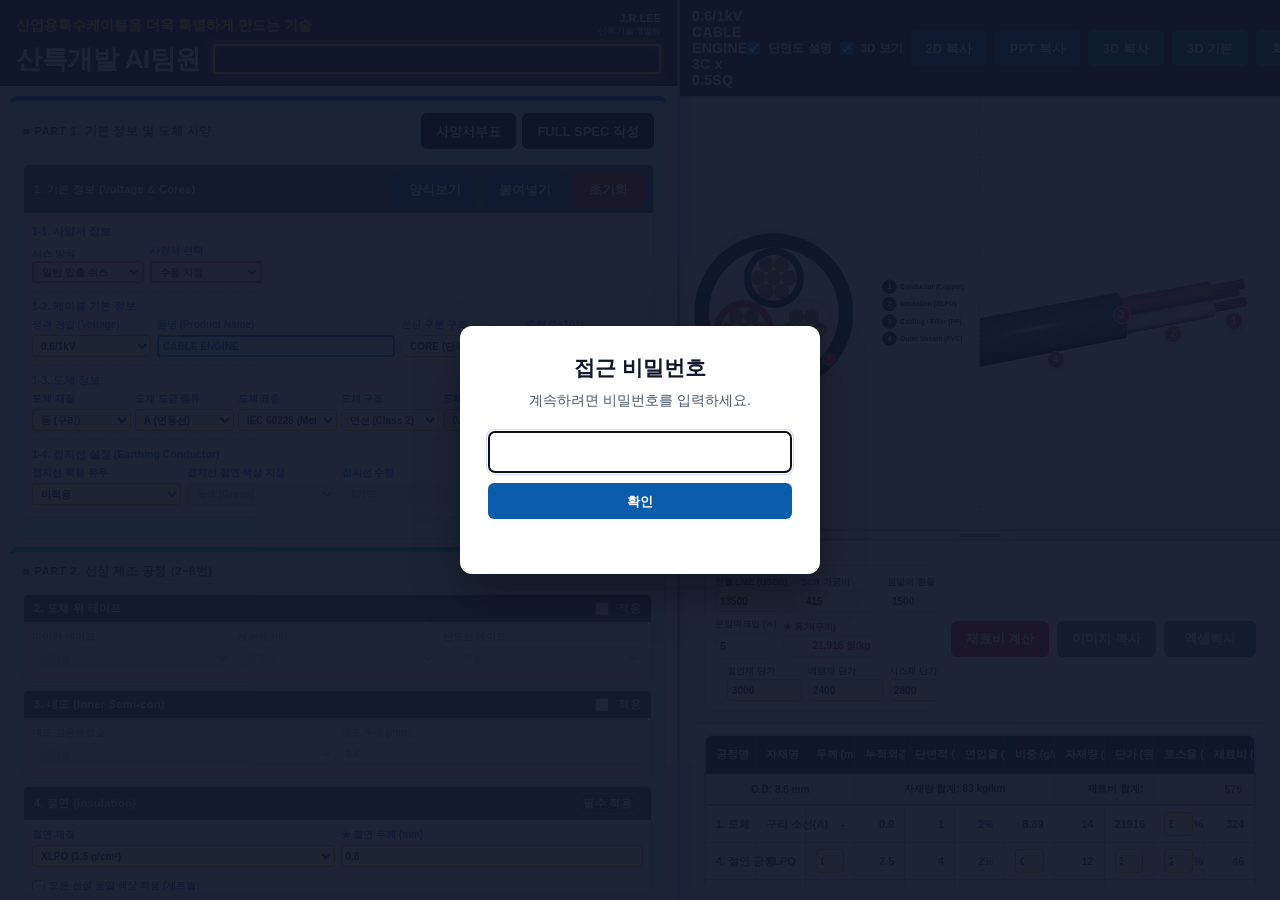
<file: index.html>
<!DOCTYPE html>
<html lang="ko">
<head>
    <meta charset="UTF-8">
    <meta name="viewport" content="width=device-width, initial-scale=1.0">
    <title>산특개발 AI팀원</title>
    <!-- 외부 스타일시트 불러오기 -->
    <link rel="stylesheet" href="style.css?v=20260724-ui-refinement">

    <!-- GitHub Pages 접속용 비밀번호 화면: 정적 페이지이므로 실제 서버 보안 기능은 아닙니다. -->
    <style>
        body.password-locked { overflow: hidden; }
        #passwordGate {
            position: fixed; inset: 0; z-index: 2147483647;
            display: flex; align-items: center; justify-content: center;
            padding: 20px; box-sizing: border-box;
            background: rgba(15, 23, 42, 0.94);
            font-family: Arial, "Noto Sans KR", sans-serif;
        }
        #passwordGate .password-card {
            width: min(360px, 100%); padding: 28px; box-sizing: border-box;
            background: #ffffff; border-radius: 12px;
            box-shadow: 0 18px 45px rgba(0, 0, 0, 0.35);
            text-align: center;
        }
        #passwordGate h2 { margin: 0 0 8px; color: #0f172a; font-size: 21px; }
        #passwordGate p { margin: 0 0 20px; color: #475569; font-size: 14px; line-height: 1.5; }
        #passwordGate input {
            width: 100%; height: 42px; padding: 0 12px; box-sizing: border-box;
            border: 1px solid #94a3b8; border-radius: 6px; font-size: 15px;
        }
        #passwordGate button {
            width: 100%; height: 42px; margin-top: 10px; border: 0; border-radius: 6px;
            background: #1d4ed8; color: #ffffff; cursor: pointer; font-size: 15px; font-weight: 700;
        }
        #passwordGate .password-error {
            min-height: 18px; margin: 9px 0 0; color: #dc2626; font-size: 13px;
        }
    </style>
</head>
<body class="password-locked">

<div id="passwordGate" role="dialog" aria-modal="true" aria-labelledby="passwordGateTitle">
    <div class="password-card">
        <h2 id="passwordGateTitle">접근 비밀번호</h2>
        <p>계속하려면 비밀번호를 입력하세요.</p>
        <form id="passwordGateForm" novalidate>
            <input id="passwordGateInput" type="password" inputmode="numeric" pattern="[0-9]{6}" maxlength="6" aria-label="비밀번호" autocomplete="current-password" autofocus>
            <button type="submit" id="passwordGateButton">확인</button>
        </form>
        <div id="passwordGateError" class="password-error" role="alert" aria-live="polite"></div>
    </div>
</div>
<script>
    /*
     * 접근 제어는 다른 계산 스크립트보다 먼저 초기화합니다.
     * 정적 HTML의 클라이언트 측 잠금이므로 실제 보안 기능은 아닙니다.
     */
    (function () {
        const requiredPassword = '202607';
        // 비밀번호 변경 시 이전 로그인 상태가 남지 않도록 새 인증 키를 사용합니다.
        const authKey = 'ls_cable_password_verified_v8';
        const form = document.getElementById('passwordGateForm');
        const gate = document.getElementById('passwordGate');
        const input = document.getElementById('passwordGateInput');
        const button = document.getElementById('passwordGateButton');
        const error = document.getElementById('passwordGateError');
        if (!gate || !form || !input || !button || !error) return;

        function isVerified() {
            try {
                return localStorage.getItem(authKey) === '1' ||
                    sessionStorage.getItem(authKey) === '1';
            } catch (e) {
                try { return sessionStorage.getItem(authKey) === '1'; } catch (ignore) { return false; }
            }
        }
        function closeGate() {
            document.body.classList.remove('password-locked');
            gate.remove();
        }
        function getEnteredPassword() {
            let value = String(input.value || '');
            // 일부 브라우저에서 String.prototype.normalize 미지원으로 인증이 중단되지 않도록 처리합니다.
            if (typeof value.normalize === 'function') value = value.normalize('NFKC');
            return value.replace(/[^0-9]/g, '').slice(0, 6);
        }
        function unlock() {
            const entered = getEnteredPassword();
            if (entered === requiredPassword) {
                // 입력값을 정리한 뒤 인증 상태를 저장합니다.
                input.value = entered;
                try {
                    localStorage.setItem(authKey, '1');
                } catch (e) {}
                try { sessionStorage.setItem(authKey, '1'); } catch (e) {}
                closeGate();
                return true;
            }
            error.textContent = '비밀번호가 일치하지 않습니다. 초기 비밀번호는 202607입니다.';
            input.value = '';
            input.focus();
            return false;
        }
        if (isVerified()) closeGate();
        else {
            // form submit을 사용하여 PC Enter 키와 모바일 키보드 완료 동작을 모두 처리합니다.
            form.addEventListener('submit', function (event) {
                event.preventDefault();
                unlock();
            });
            // 버튼은 submit 타입이므로 form submit 한 곳에서만 처리합니다.
            // 이중 실행을 막아 초기 비밀번호 입력 후에도 안정적으로 잠금이 해제됩니다.
            input.addEventListener('input', function () {
                error.textContent = '';
                let value = String(input.value || '');
                if (typeof value.normalize === 'function') value = value.normalize('NFKC');
                input.value = value.replace(/[^0-9]/g, '').slice(0, 6);
            });
            input.focus();
        }
    }());
</script>

<div class="app-container">
    <div class="sidebar">
        <div class="sidebar-header">
            <div class="top-row">
                <div class="sub-desc">산업용특수케이블을 더욱 특별하게 만드는 기술</div>
                <div class="copyright-box">
                    <div class="author">J.R.LEE</div>
                    <div class="team">산특기술개발팀</div>
                </div>
            </div>
            <h1>
                <span class="app-title-text">산특개발 AI팀원</span>
                <span class="ai-warning-board" aria-label="도면AI 책임 고지">
                    <span class="ai-warning-text">도면AI는 실수할 수 있으며 모든 책임은 사용자에게 있습니다.</span>
                </span>
            </h1>
        </div>
        <div class="form-container">

            <!-- ==================== PART 1. 기본 정보 및 도체 사양 ==================== -->
            <div class="menu-group-wrapper part-1">
                <div class="menu-group-header part-1-header">
                    <span>■ PART 1. 기본 정보 및 도체 사양</span>
                    <div class="part-1-action-buttons">
                        <button class="btn-part1-action btn-part1-spec" type="button" onclick="openSpecTablePage()">사양서부표</button>
                        <button class="btn-part1-action btn-part1-spec" type="button" onclick="return openFullSpecIfAvailable(event)">FULL SPEC 작성</button>
                    </div>
                </div>

                <!-- 1. 기본 정보 -->
                <div class="section-box">
                    <div class="section-title" style="display: flex; justify-content: space-between; align-items: center;">
                        <span>1. 기본 정보 (Voltage & Cores)</span>
                        <div style="display: flex; align-items: center; gap: 8px;">
                            <input type="checkbox" id="all_na_checkbox" onchange="toggleAllNotApplicable(this.checked)" style="display: none;">
                            <button type="button" id="reset_btn" onclick="resetAllFields()" style="background-color: #ef4444; color: #ffffff; border: none; padding: 2px 8px; font-size: 11px; font-weight: 800; border-radius: 4px; cursor: pointer; transition: background 0.2s;">초기화</button>
                        </div>
                    </div>
                    <div class="section-body">

                        <!-- 1-1. 사양서 정보 -->
                        <div id="standard_section" style="margin-top: 2px; padding-top: 2px;">
                            <p style="font-size: 10.5px; font-weight: 800; color: var(--text-blue); margin-bottom: 4px;">1-1. 사양서 정보</p>
                            <div class="standard-inline-row">
                                
                                <div class="field-group standard-cabling-sheath-select">
                                    <label>시스 방식</label>
                                    <select id="cabling_sheath_method" onchange="handleCablingSheathMethodChange()">
                                        <option value="GENERAL_EXTRUDED" selected>일반 압출 쉬스</option>
                                        <option value="CCV_SHEATH">CCV 쉬스</option>
                                    </select>
                                </div>

                                <div class="field-group standard-main-select">
                                    <label>사양서 선택</label>
                                    <select id="thickness_rule_mode" onchange="handleThicknessRuleChange()">
                                        <option value="MANUAL" selected>수동 지정</option>
                                        <option value="IEC_60092">IEC 60092</option>
                                        <option value="IEC_60502">IEC 60502</option>
                                        <option value="IEEE_1580">IEEE 1580</option>
                                        <option value="AEIC">AEIC 규격</option>
                                        <option value="ICEA_S95_NEMA_WC70">ICEA S-95-658 / NEMA WC 70</option>
                                        <option value="ICEA_S96_NEMA_WC71">ICEA S-96-659 / NEMA WC 71</option>
                                        <option value="ICEA_S93_NEMA_WC74">ICEA S-93-639 / NEMA WC 74</option>
                                        <option value="ICEA_S73_NEMA_WC57">ICEA S-73-532 / NEMA WC 57</option>
                                        <option value="EN_50264_3_1">EN 50264-3-1</option>
                                    </select>
                                </div>
                                <div class="field-group standard-material-select">
                                    <label>절연 재질</label>
                                    <select id="standard_insu_material" onchange="handleStandardMaterialChange()"></select>
                                </div>
<div id="standard_extra_conditions" class="standard-extra-inline">
                                <div class="field-group standard-cond standard-cond-level">
                                    <label>절연레벨</label>
                                    <select id="nema_level_main" onchange="handleThicknessRuleChange()">
                                        <option value="100%" selected>100%</option>
                                        <option value="133%">133%</option>
                                    </select>
                                </div>
                                <div class="field-group standard-cond standard-cond-60092 standard-cond-60092-unified">
                                    <label>IEC 60092 베딩/이너 구분</label>
                                    <select id="standard_iec60092_bedding_inner_mode" onchange="handleStandardConditionChange()">
                                        <option value="미적용">미적용</option>
                                        <option value="LAPPED_INNER_COVERING">LAPPED 이너커버링</option>
                                        <option value="EXTRUDED_INNER_COVERING" selected>압출형 이너커버링</option>
                                        <option value="EXTRUDED_INNER_SHEATH">압출형 이너시스</option>
                                    </select>
                                </div>
                                <div class="field-group standard-cond standard-cond-60092 standard-cond-60092-legacy">
                                    <label>이너커버링 / 이너시스</label>
                                    <select id="standard_inner_division" onchange="handleStandardConditionChange()">
                                        <option value="Inner Covering" selected>이너커버링</option>
                                        <option value="Inner Sheath">이너시스</option>
                                    </select>
                                </div>
                                <div class="field-group standard-cond standard-cond-60092 standard-cond-60092-legacy">
                                    <label>베딩 방식</label>
                                    <select id="standard_bedding_form" onchange="handleStandardConditionChange()">
                                        <option value="압출형" selected>압출형</option>
                                        <option value="테이프식">LAPPED / 테이프식</option>
                                    </select>
                                </div>
                                <div class="field-group standard-cond standard-cond-60092">
                                    <label>외장 종류</label>
                                    <select id="standard_armour_type" onchange="handleStandardConditionChange()">
                                        <option value="미적용" selected>비외장</option>
                                        <option value="SWA/AWA (횡권)">SWA/AWA</option>
                                        <option value="STA (테이프)">STA</option>
                                        <option value="편조 (Braid)">편조</option>
                                    </select>
                                </div>
                                <div class="field-group standard-cond standard-cond-en">
                                    <label>시스 유무</label>
                                    <select id="standard_en_sheath" onchange="handleStandardConditionChange()">
                                        <option value="미적용" selected>시스 미적용</option>
                                        <option value="적용">시스 있음</option>
                                    </select>
                                </div>
                                </div>
                            </div>
                        </div>

                        <!-- 1-2. 케이블 기본 정보 -->
                        <div id="cable_basic_section" style="margin-top: 8px; padding-top: 8px; border-top: 1px dashed var(--border-color);">
                            <p style="font-size: 10.5px; font-weight: 800; color: var(--text-blue); margin-bottom: 4px;">1-2. 케이블 기본 정보</p>
                            <div class="grid-5" style="display:grid; grid-template-columns: 1fr 2fr 1fr 1fr; gap: 6px;">
                                <div class="field-group">
                                    <label>정격 전압 (Voltage)</label>
                                    <select id="v_rating" onchange="handleVoltageAndDraw()">
                                        <option value="250V">250V</option>
                                        <option value="300V">300V</option>
                                        <option value="600V">600V</option>
                                        <option value="1000V">1000V</option>
                                        <option value="1500V">1500V</option>
                                        <option value="2000V">2000V (2kV)</option>
                                        <option value="450/750V">450/750V</option>
                                        <option value="0.6/1kV" selected>0.6/1kV</option>
                                        <option value="1.8/3kV">1.8/3kV</option>
                                        <option value="3.6/6kV">3.6/6kV</option>
                                        <option value="5KV">5KV</option>
                                        <option value="6/10KV">6/10KV</option>
                                        <option value="8.0KV">8.0KV (8kV)</option>
                                        <option value="8.7/15KV">8.7/15KV</option>
                                        <option value="15KV">15KV</option>
                                        <option value="12/20KV">12/20KV</option>
                                        <option value="18/30KV">18/30KV</option>
                                        <option value="25KV">25KV (25kV)</option>
                                        <option value="28KV">28KV</option>
                                        <option value="35KV">35KV</option>
                                        <option value="46KV">46KV</option>
                                        <option value="66KV">66KV</option>
                                    </select>
                                </div>
                                <div class="field-group">
                                    <label>품명 (Product Name)</label>
                                    <input type="text" id="cable_name" value="CABLE ENGINE" maxlength="25" oninput="handleCableNameChange()" placeholder="최대 25자">
                                </div>
                                <div class="field-group">
                                    <label>선심 구분 구조</label>
                                    <select id="core_type" onchange="handleCoreTypeChange()">
                                        <option value="CORE" selected>CORE (단독)</option>
                                        <option value="PAIR">PAIR (2가닥 SET)</option>
                                        <option value="TRIAD">TRIAD (3가닥 SET)</option>
                                        <option value="QUAD">QUAD (4가닥 SET)</option>
                                    </select>
                                </div>
                                <div class="field-group">
                                    <label>수량 (1~101)</label>
                                    <input type="number" id="core_num" value="3" min="1" max="101" onchange="handleCoreNumChange()">
                                </div>
                            </div>
                        </div>

                        <!-- 1-3. 도체 정보 -->
                        <div id="conductor_section" style="margin-top: 8px; padding-top: 8px; border-top: 1px dashed var(--border-color);">
                            <p style="font-size: 10.5px; font-weight: 800; color: var(--text-blue); margin-bottom: 4px;">1-3. 도체 정보</p>
                            <div class="grid-6" style="grid-template-columns: repeat(6, 1fr) !important;">
                                <div class="field-group">
                                    <label>도체 재질</label>
                                    <select id="cond_material" onchange="updateConductorSizes(); handleCondSizeChange();">
                                        <option value="copper" selected>동 (구리)</option>
                                        <option value="aluminum">알루미늄</option>
                                    </select>
                                </div>
                                <div class="field-group">
                                    <label>도체 도금 종류</label>
                                    <select id="cond_coating" onchange="handleConductorCoatingChange()">
                                        <option value="A" selected>A (연동선)</option>
                                        <option value="TA">TA (주석도금선)</option>
                                    </select>
                                </div>
                                <div class="field-group">
                                    <label>도체 표준</label>
                                    <select id="conductorStandard" onchange="handleConductorStandardChange()">
                                        <option value="IEC" selected>IEC 60228 (Metric)</option>
                                        <option value="ASTM">ASTM (AWG / kcmil)</option>
                                        <option value="IEEE_1580">IEEE 1580 Type P</option>
                                    </select>
                                </div>
                                <div class="field-group">
                                    <label>도체 구조</label>
                                    <select id="cond_class" onchange="handleConductorStructureChange()">
                                        <option value="연선" selected>연선</option>
                                        <option value="solid">SOLID</option>
                                        <option value="집/복합">집/복합</option>
                                        <option value="압축">압축</option>
                                    </select>
                                </div>

                                <div class="field-group">
                                    <label>도체 크기</label>
                                    <select id="cond_size" onchange="updateConductorConstructionOptions(); handleCondSizeChange()"></select>
                                </div>
                                <div class="field-group">
                                    <label>소선구성</label>
                                    <select id="cond_strand_config" onchange="handleConductorConstructionChange()"></select>
                                </div>
                            </div>
                        </div>

                        <!-- 1-4. 접지선 설정 -->
                        <div id="ground_section" style="margin-top: 8px; padding-top: 8px; border-top: 1px dashed var(--border-color);">
                            <p style="font-size: 10.5px; font-weight: 800; color: var(--text-blue); margin-bottom: 4px;">1-4. 접지선 설정 (Earthing Conductor)</p>
                            <div class="grid-4">
                                <div class="field-group">
                                    <label>접지선 적용 유무</label>
                                    <select id="has_ground" onchange="handleGroundChange()">
                                        <option value="미적용" selected>미적용</option>
                                        <option value="적용">적용</option>
                                    </select>
                                </div>
                                <div class="field-group" style="display: none;">
                                    <label>접지선 삽입 형태 (자동 제어)</label>
                                    <input type="text" id="ground_insert_type_display" value="자동 최적화 계산 적용" disabled>
                                </div>
                                <div class="field-group">
                                    <label>접지선 절연 색상 지정</label>
                                    <select id="ground_insu_color" onchange="calculateAndDraw()">
                                        <option value="GN" selected>녹색 (Green)</option>
                                        <option value="BK">흑색 (Black)</option>
                                        <option value="none">미적용</option>
                                    </select>
                                </div>
                                <div class="field-group">
                                    <label>접지선 수량</label>
                                    <select id="num_ground" onchange="handleGroundChange()">
                                        <option value="1">1가닥</option>
                                        <option value="2">2가닥</option>
                                        <option value="3">3가닥</option>
                                    </select>
                                </div>
                                <div class="field-group">
                                    <label>접지선 절연 두께 (mm)</label>
                                    <input type="number" id="thick_ground_insu" value="0.8" step="0.1" min="0.1" max="10.0" onchange="calculateAndDraw()">
                                </div>
                            </div>

                            <!-- 사용자 임의 외경 지정 UI 패널 영역 -->
                            <div class="grid-2" id="ground_manual_od_row" style="margin-top: 10px; display: none; padding: 10px; background-color: #f8fafc; border-radius: 4px; border: 1px solid var(--border-color);">
                                <div class="field-group">
                                    <label style="color: #b91c1c;">연합외경 결정 방식</label>
                                    <select id="cabling_od_mode" onchange="handleCablingODModeChange()" style="background-color: #fff5f5 !important; border-color: #f87171 !important;">
                                        <option value="AUTO" selected>자동 계산 (설계표준 기하엔진)</option>
                                        <option value="MANUAL">사용자 임의 지정 (User-Defined OD)</option>
                                    </select>
                                </div>
                                <div class="field-group" id="manual_od_group" style="display: none;">
                                    <label style="color: #b91c1c;">임의 지정 연합외경 (mm)</label>
                                    <input type="number" id="manual_cabling_od" value="" step="0.1" min="1.0" max="150.0" placeholder="외경 수동 기입" onchange="calculateAndDraw()" style="background-color: #fff5f5 !important; border-color: #f87171 !important;">
                                </div>
                            </div>
                        </div>
                    </div>
                </div>
            </div>

            <div class="part-scroll-wrapper">
            <!-- ==================== PART 2. 선심 제조 공정 (2~8번) ==================== -->
            <div class="menu-group-wrapper part-2">
                <div class="menu-group-header">■ PART 2. 선심 제조 공정 (2~8번)</div>

                <!-- 2. 도체 위 테이프 -->
                <div class="section-box">
                    <div class="section-title">2. 도체 위 테이프</div>
                    <div class="section-body">
                        <div class="grid-3">
                            <div class="field-group">
                                <label>마이카 테이프</label>
                                <select id="tape_mica" onchange="calculateAndDraw()">
                                    <option value="미적용" selected>미적용</option>
                                    <option value="적용">적용 (MICA 녹회색)</option>
                                </select>
                            </div>
                            <div class="field-group">
                                <label>세퍼레이터</label>
                                <select id="tape_sep" onchange="calculateAndDraw()">
                                    <option value="미적용" selected>미적용</option>
                                    <option value="PET">PET</option>
                                    <option value="부직포">부직포</option>
                                    <option value="우레탄글라스">우레탄글라스</option>
                                    <option value="고무입면">고무입면</option>
                                    <option value="마이카">마이카</option>
                                    <option value="폴리이미드">폴리이미드</option>
                                    <option value="나일론">나일론</option>
                                    <option value="NDPA">NDPA</option>
                                    <option value="반도전">반도전</option>
                                </select>
                            </div>
                            <div class="field-group">
                                <label>반도전 테이프</label>
                                <select id="tape_semi" onchange="calculateAndDraw()">
                                    <option value="미적용" selected>미적용</option>
                                    <option value="TETRON">TETRON</option>
                                    <option value="부직포">부직포</option>
                                </select>
                            </div>
                        </div>
                    </div>
                </div>

                <!-- 3. 내도 -->
                <div class="section-box">
                    <div class="section-title">3. 내도 (Inner Semi-con)</div>
                    <div class="section-body">
                        <div class="grid-2">
                            <div class="field-group">
                                <label>내도 검은색압출</label>
                                <select id="inner_semi" onchange="syncDisabledInputs(); calculateAndDraw();">
                                    <option value="미적용" selected>미적용</option>
                                    <option value="적용">적용</option>
                                </select>
                            </div>
                            <div class="field-group">
                                <label>내도 두께 (mm)</label>
                                <input type="number" id="thick_inner_semi" value="0.4" step="0.1" min="0.1" max="5.0" onchange="calculateAndDraw()">
                            </div>
                        </div>
                    </div>
                </div>

                <!-- 4. 절연 -->
                <div class="section-box">
                    <div class="section-title">4. 절연 (Insulation)</div>
                    <div class="section-body">
                        <div class="grid-2">
                            <div class="field-group">
                                <label>절연 재질</label>
                                <select id="insu_material" onchange="calculateAndDraw()"></select>
                            </div>
                            <div class="field-group">
                                <label>★ 절연 두께 (mm)</label>
                                <input type="number" id="thick_insu" value="0.8" step="0.1" min="0.2" max="10.0" onchange="calculateAndDraw()">
                            </div>
                        </div>
                        <div class="field-group" style="padding-top: 8px; margin-bottom: 8px;">
                            <label><input type="checkbox" id="sync_all_colors" onchange="handleSyncAllColorsCheckbox()">모든 선심 동일 색상 적용 (세트별)</label>
                        </div>
                        <div class="field-group">
                            <label id="matrix_title">선심별 커스텀 절연 색상 지정</label>
                            <div class="insu-color-matrix" id="dynamicInsuContainer"></div>
                        </div>
                    </div>
                </div>

                <!-- 5. 외도 -->
                <div class="section-box">
                    <div class="section-title">5. 외도 (Outer Semi-con)</div>
                    <div class="section-body">
                        <div class="grid-2">
                            <div class="field-group">
                                <label>외도 검은색압출</label>
                                <select id="outer_semi" onchange="syncDisabledInputs(); calculateAndDraw();">
                                    <option value="미적용" selected>미적용</option>
                                    <option value="적용">적용</option>
                                </select>
                            </div>
                            <div class="field-group">
                                <label>외도 두께 (mm)</label>
                                <input type="number" id="thick_outer_semi" value="0.6" step="0.1" min="0.1" max="5.0" onchange="calculateAndDraw()">
                            </div>
                        </div>
                    </div>
                </div>

                <!-- 6. 절연위 테이프 -->
                <div class="section-box">
                    <div class="section-title">6. 절연위 테이프</div>
                    <div class="section-body">
                        <div class="field-group">
                            <label>절연위 테이프 선택</label>
                            <select id="tape_insu_above" onchange="calculateAndDraw()">
                                <option value="미적용" selected>미적용</option>
                                <option value="PET">PET</option>
                                <option value="부직포">부직포</option>
                                <option value="우레탄글라스">우레탄글라스</option>
                                <option value="고무입면">고무입면</option>
                                <option value="마이카">마이카</option>
                                <option value="폴리이미드">폴리이미드</option>
                                <option value="나일론">나일론</option>
                                <option value="반도전">반도전</option>
                            </select>
                        </div>
                    </div>
                </div>

                <!-- 7. 각심/각대차폐 -->
                <div class="section-box">
                    <div class="section-title">7. 각심/각대차폐</div>
                    <div class="section-body">
                        <div class="grid-3" id="ind_shield_grid" style="grid-template-columns: repeat(3, 1fr) !important;">
                            <div class="field-group">
                                <label>세퍼레이터 (Separator)</label>
                                <select id="ind_separator" onchange="calculateAndDraw()">
                                    <option value="미적용" selected>미적용</option>
                                    <option value="PET">PET</option>
                                    <option value="부직포">부직포</option>
                                    <option value="우레탄글라스">우레탄글라스</option>
                                    <option value="고무입면">고무입면</option>
                                    <option value="마이카">마이카</option>
                                    <option value="폴리이미드">폴리이미드</option>
                                    <option value="나일론">나일론</option>
                                    <option value="반도전">반도전</option>
                                </select>
                            </div>
                            <div class="field-group">
                                <label>차폐 재질 (Material)</label>
                                <select id="ind_shield_material" onchange="handleIndShieldMaterialChange()">
                                    <option value="AL/Mylar" selected>AL/Mylar</option>
                                    <option value="CU/Mylar">CU/Mylar</option>
                                    <option value="구리 (동)">구리 (동)</option>
                                    <option value="면사">면사</option>
                                    <option value="납">납 (Lead)</option>
                                </select>
                            </div>
                            <div class="field-group">
                                <label>차폐 형태 (Type)</label>
                                <select id="ind_shield_type" onchange="handleIndShieldTypeChange()">
                                    <option value="미적용" selected>미적용</option>
                                    <option value="Tape (테이프)">Tape (테이프)</option>
                                    <option value="Tape + D/W (드레인와이어 포함)">Tape + D/W</option>
                                    <option value="Braid (편조)">Braid (편조)</option>
                                    <option value="Serve (횡권)">Serve (횡권)</option>
                                </select>
                            </div>
                            <div class="field-group" id="lead_thick_group" style="display: none;">
                                <label>★ 납 두께 (mm)</label>
                                <input type="number" id="thick_lead_shield" value="1.0" step="0.1" min="0.1" max="5.0" onchange="calculateAndDraw()">
                            </div>
                            <div class="field-group" id="ind_dw_ref_group" style="display: none;">
                                <label>★ D/W 참조 규격</label>
                                <select id="ind_dw_size_ref" onchange="calculateAndDraw()"></select>
                            </div>
                        </div>
                    </div>
                </div>

                <!-- 8. 각심/각대차폐위 테이프 -->
                <div class="section-box">
                    <div class="section-title">8. 각심/각대차폐위 테이프</div>
                    <div class="section-body">
                        <div class="field-group">
                            <label>개별차폐위 테이프 선택</label>
                            <select id="ind_screen_tape" onchange="calculateAndDraw()">
                                <option value="미적용" selected>미적용</option>
                                <option value="PET">PET</option>
                                <option value="부직포">부직포</option>
                                <option value="우레탄글라스">우레탄글라스</option>
                                <option value="고무입면">고무입면</option>
                                <option value="마이카">마이카</option>
                                <option value="폴리이미드">폴리이미드</option>
                                <option value="나일론">나일론</option>
                                <option value="반도전">반도전</option>
                            </select>
                        </div>
                    </div>
                </div>
            </div>

            <!-- ==================== PART 3. 케이블 성형 및 외장 후공정 ==================== -->
            <div class="menu-group-wrapper part-3">
                <div class="menu-group-header">■ PART 3. 케이블 성형 및 외장 후공정 (9~13번)</div>

                <!-- 9. 연합 -->
                <div class="section-box">
                    <div class="section-title">9. 연합</div>
                    <div class="section-body">
                        <div class="grid-3" style="margin-bottom: 10px;">
                            <div class="field-group">
                                <label>배열 제어 모드</label>
                                <select id="array_mode" onchange="toggleArrayMode()">
                                    <option value="AUTO" selected>표준 배열표 자동 매핑</option>
                                    <option value="MANUAL">사용자 정의 수동 입력</option>
                                </select>
                            </div>
                            <div class="field-group">
                                <label>현재 적용 외경 계수 (K)</label>
                                <input type="number" id="calc_k_factor" value="3.45" step="0.01" onchange="calculateAndDraw()">
                            </div>
                            <div class="field-group">
                                <label>개재 재질</label>
                                <select id="filler_material" onchange="calculateAndDraw()">
                                    <option value="PP" selected>PP</option>
                                    <option value="EPDM">EPDM스티링</option>
                                    <option value="PVC">PVC 개재</option>
                                    <option value="실리콘">실리콘</option>
                                    <option value="나일론">나일론</option>
                                </select>
                            </div>
                        </div>
                        <p style="font-size: 11px; font-weight: bold; margin-bottom: 6px; color: #475569;">각 레이어별 세트 배치 수</p>
                        <div class="grid-6">
                            <div class="field-group sub">
                                <label>중심층</label>
                                <input type="text" id="layer_center" value="1" disabled onchange="handleManualArrayChange()">
                            </div>
                            <div class="field-group sub">
                                <label>1층(1st)</label>
                                <input type="number" id="layer_1st" value="0" min="0" disabled onchange="handleManualArrayChange()">
                            </div>
                            <div class="field-group sub">
                                <label>2층(2nd)</label>
                                <input type="number" id="layer_2nd" value="0" min="0" disabled onchange="handleManualArrayChange()">
                            </div>
                            <div class="field-group sub">
                                <label>3층(3rd)</label>
                                <input type="number" id="layer_3rd" value="0" min="0" disabled onchange="handleManualArrayChange()">
                            </div>
                            <div class="field-group sub">
                                <label>4층(4th)</label>
                                <input type="number" id="layer_4th" value="0" min="0" disabled onchange="handleManualArrayChange()">
                            </div>
                            <div class="field-group sub">
                                <label>5층(5th)</label>
                                <input type="number" id="layer_5th" value="0" min="0" disabled onchange="handleManualArrayChange()">
                            </div>
                        </div>
                        <div class="grid-2" style="margin-top: 10px;">
                            <div class="field-group">
                                <label>바인더 테이프</label>
                                <select id="binder_tape" onchange="calculateAndDraw()">
                                    <option value="미적용" selected>미적용</option>
                                    <option value="PET">PET</option>
                                    <option value="부직포">부직포</option>
                                    <option value="부직포 0.13">부직포 0.13</option>
                                    <option value="우레탄글라스">우레탄글라스</option>
                                    <option value="고무입면">고무입면</option>
                                    <option value="마이카">마이카</option>
                                    <option value="폴리이미드">폴리이미드</option>
                                    <option value="나일론">나일론</option>
                                    <option value="반도전">반도전</option>
                                </select>
                            </div>
                        </div>
                    </div>
                </div>

                <!-- 10. 공동 차폐 -->
                <div class="section-box">
                    <div class="section-title">10. 공동 차폐</div>
                    <div class="section-body">
                        <div class="grid-3" id="ov_shield_grid" style="grid-template-columns: repeat(3, 1fr) !important;">
                            <div class="field-group">
                                <label>공통차폐 재질</label>
                                <select id="ov_shield_material" onchange="handleOvShieldMaterialChange()">
                                    <option value="AL/Mylar" selected>AL/Mylar</option>
                                    <option value="CU/Mylar">CU/Mylar</option>
                                    <option value="구리 (동)">구리 (동)</option>
                                    <option value="면사">면사</option>
                                    <option value="납">납 (Lead)</option>
                                </select>
                            </div>
                            <div class="field-group" id="ov_lead_thick_group" style="display: none;">
                                <label>★ 공동 납 두께 (mm)</label>
                                <input type="number" id="thick_ov_lead_shield" value="1.0" step="0.1" min="0.1" max="5.0" onchange="calculateAndDraw()">
                            </div>
                            <div class="field-group">
                                <label>공통차폐 형태</label>
                                <select id="ov_shield_type" onchange="handleOvShieldTypeChange()">
                                    <option value="미적용" selected>미적용</option>
                                    <option value="Tape (테이프)">Tape (테이프)</option>
                                    <option value="Tape + D/W (드레인와이어 포함)">Tape + D/W</option>
                                    <option value="Braid (편조)">Braid (편조)</option>
                                    <option value="Serve (횡권)">Serve (횡권)</option>
                                </select>
                            </div>
                            <div class="field-group" id="ov_dw_ref_group" style="display: none;">
                                <label>★ D/W 참조 규격</label>
                                <select id="ov_dw_size_ref" onchange="calculateAndDraw()"></select>
                            </div>
                        </div>
                    </div>
                </div>

                <!-- 11. 베딩 -->
                <div class="section-box">
                    <div class="section-title">11. 베딩</div>
                    <div class="section-body">
                        <div class="grid-3" style="grid-template-columns: repeat(4, 1fr) !important;">
                            <div class="field-group">
                                <label>배딩 적용 형태</label>
                                <select id="bedding_type" onchange="syncDisabledInputs(); calculateAndDraw();">
                                    <option value="미적용" selected>미적용</option>
                                    <option value="압출형">압출형</option>
                                    <option value="LAPPED">LAPPED</option>
                                </select>
                            </div>
                            <div class="field-group">
                                <label>베딩 구분</label>
                                <select id="bedding_division" onchange="calculateAndDraw()">
                                    <option value="Inner Covering" selected>이너커버링 (Inner Covering)</option>
                                    <option value="Inner Sheath">이너시스 (Inner Sheath)</option>
                                </select>
                            </div>
                            <div class="field-group">
                                <label>베딩 재질 선택</label>
                                <select id="bedding_material" onchange="calculateAndDraw()"></select>
                            </div>
                            <div class="field-group">
                                <label>★ 베딩 두께 (mm)</label>
                                <input type="number" id="thick_bedding" value="1.2" step="0.1" min="0.2" max="10.0" onchange="calculateAndDraw()">
                            </div>
                        </div>
                        <div class="field-group" style="margin-top:8px;" id="bedding_color_group">
                            <label>베딩 색상 선택</label>
                            <div class="color-chips-container" id="beddingColorContainer"></div>
                        </div>
                    </div>
                </div>

                <!-- 12. 외장 -->
                <div class="section-box">
                    <div class="section-title">12. 외장</div>
                    <div class="section-body">
                        <div class="grid-3">
                            <div class="field-group">
                                <label>외장 재질</label>
                                <select id="armour_material_new" onchange="calculateAndDraw()">
                                    <option value="아연도철선" selected>아연도철선 (GI)</option>
                                    <option value="알루미늄">알루미늄</option>
                                    <option value="구리">구리</option>
                                    <option value="철 (STA)">철 (STA)</option>
                                    <option value="아라미드 얀">아라미드 얀</option>
                                    <option value="폴리에스터 얀">폴리에스터 얀</option>
                                </select>
                            </div>
                            <div class="field-group">
                                <label>외장 형태</label>
                                <select id="armour_type_new" onchange="syncDisabledInputs(); calculateAndDraw();">
                                    <option value="미적용" selected>미적용</option>
                                    <option value="SWA/AWA (횡권)">SWA/AWA (횡권)</option>
                                    <option value="STA (테이프)">STA (테이프)</option>
                                    <option value="편조 (Braid)">편조 (Braid)</option>
                                </select>
                            </div>
                            <div class="field-group">
                                <label id="armour_thick_label">★ 아머 두께 (mm)</label>
                                <input type="number" id="thick_armour" value="1.0" step="0.1" min="0.1" max="10.0" onchange="calculateAndDraw()">
                            </div>
                        </div>
                    </div>
                </div>

                <!-- 13. 시스 -->
                <div class="section-box">
                    <div class="section-title">13. 시스</div>
                    <div class="section-body">
                        <div class="grid-3">
                            <div class="field-group">
                                <label>시스 재질</label>
                                <select id="sheath_material" onchange="calculateAndDraw()"></select>
                            </div>
                            <div class="field-group">
                                <label>★ 시스 두께 (mm)</label>
                                <input type="number" id="thick_sheath" value="1.6" step="0.1" min="0" max="15.0" onchange="calculateAndDraw()">
                            </div>
                            <div class="field-group" style="grid-column: span 3; margin-top:8px;" id="sheath_color_group">
                                <label>시스 색상 선택</label>
                                <div class="color-chips-container" id="sheathColorContainer"></div>
                            </div>
                        </div>
                    </div>
                </div>
            </div>

            </div>
        </div>
    </div>

    <!-- 우측 메인 뷰어 영역 -->
    <div class="main-viewer">
        <div class="viewer-container">
            <div class="viewer-header">
                <!-- [3-1단계 수정] 불필요한 제품명 입력을 없애고 "단면도" 타이틀로 고정, 기존 지시선 엔진 호환용 히든 태그 장착 -->
                <div style="display: flex; align-items: center; gap: 8px;">
                    <span id="sectionDrawingTitle" style="font-size: 14px; font-weight: 800; color: #ffffff; letter-spacing: 0.3px;">0.6/1kV CABLE ENGINE 3C x 2.5SQ</span>
                    <input type="hidden" id="cableTagDisplay" value="0.6/1kV CABLE ENGINE 3C x 2.5SQ">
                </div>
                <div style="display: flex; align-items: center; gap: 8px; margin-left: auto;">
                    <label style="font-size: 11.5px; font-weight: 800; color: #ffffff; cursor: pointer; display: flex; align-items: center; gap: 4px; margin-bottom: 0; white-space: nowrap;">
                        <input type="checkbox" id="show_labels" onchange="calculateAndDraw()" style="cursor:pointer;" checked>단면도 설명
                    </label>
                    <label style="font-size: 11.5px; font-weight: 800; color: #ffffff; cursor: pointer; display: flex; align-items: center; gap: 4px; margin-bottom: 0; white-space: nowrap;">
                        <input type="checkbox" id="show_3d_view" style="cursor:pointer;" checked>3D 보기
                    </label>
                    <button class="btn-copy btn-gray-main" onclick="copySvgToClipboard()">2D 복사</button>
                    <!-- 3D 단면도 제어 버튼: PPT 복사 → 3D 복사 → 3D 기본 → 회전모드 순서 -->
                    <button class="btn-copy btn-gray-main" onclick="copySvgAsVectorToClipboard()">PPT 복사</button>
                    <button class="btn-copy btn-viewer-teal btn-3d-control" id="btn_copy_3d_view" type="button" style="display:none;">3D 복사</button>
                    <button class="btn-copy btn-viewer-teal btn-3d-control" id="btn_3d_default_view" type="button" style="display:none;">3D 기본</button>
                    <!-- 회전 중에는 설명 번호를 숨기고, 3D 기본에서 설명 시점으로 복귀합니다. -->
                    <button class="btn-copy btn-viewer-teal btn-3d-control" id="btn_3d_review_mode" type="button" style="display:none;">회전모드</button>
                </div>
            </div>
            <div class="canvas-area canvas-area-3d-enabled">
                <div class="canvas-wrapper-layout">
                    <div id="canvas-2d-area" class="panel-area active">
                        <svg id="cableSvg" xmlns="http://www.w3.org/2000/svg" viewBox="0 0 750 750" width="650" height="650" style="background-color: transparent;"><g id="mainGroup"></g></svg>
                    </div>
                    <div id="canvas-3d-area" class="panel-area hidden">
                        <div id="cable3DContainer">
                            <div id="labels3DOverlay"></div>
                            <div id="threeMissingMessage" class="three-missing-message" style="display:none;">
                                Three.js 파일이 없거나 아직 로드되지 않았습니다.<br>
                                <b>lib/three.min.js</b>에 공식 r128 파일을 저장해 주세요.
                            </div>
                        </div>
                    </div>
                </div>
            </div>

            <div id="viewerVerticalResizer" class="viewer-vertical-resizer" role="separator" aria-label="단면도와 자재량계산 영역 높이 조절" aria-orientation="horizontal" tabindex="0">
                <span></span>
            </div>

            <div class="table-area" id="tableArea">
                <div id="calcPlaceholder" style="text-align: center; color: #64748b; padding: 35px 20px; font-weight: bold; font-size: 13px; line-height: 1.6;">
                    왼쪽 하단의 <span style="color: #1e40af;">[재료비계산]</span> 버튼을 누르면<br>
                    초정밀 기하 구조에 기반한 실시간 공정별 누적외경, 단면적, 소요자재량 및 재료비 연산서가 여기에 출력됩니다.
                </div>

                <!-- [3-2단계 수정] 동가 계산 및 고분자(절연,베딩,시스) 수동 자재단가 입력창 신설 -->
                <div id="copper_price_calc_container" style="background-color: #f0f7ff; border: 1.5px solid #c0d6f2; padding: 10px; margin-bottom: 12px; border-radius: 8px; display: flex; flex-direction: column; gap: 8px; box-sizing: border-box; width: 100%;">
                    <div style="font-weight: 800; color: #1e3a8a; font-size: 11px; width: 100%;">
                        자재 단위 중량당 실시간 단가 연동 및 수동 조정 콘솔 (₩/kg)
                    </div>
                    
                    <div style="display: flex; flex-wrap: wrap; gap: 8px; align-items: flex-end; width: 100%;">
                        <!-- Left: LME Input Fields -->
                        <div style="display: flex; flex-wrap: wrap; gap: 6px; align-items: center; flex: 1;">
                            <div style="display: flex; flex-direction: column; gap: 1px;">
                                <label style="font-size: 9px; font-weight: 700; color: #475569;">전월 LME (USD/t)</label>
                                <input type="number" id="lme_usd_t" value="13500" style="width: 80px; height: 22px !important; font-size: 10px !important; padding: 2px 4px !important; background-color: #fef9c3 !important; border: 1.5px solid #cbd5e1 !important; border-radius: 4px;">
                            </div>
                            <div style="display: flex; flex-direction: column; gap: 1px;">
                                <label style="font-size: 9px; font-weight: 700; color: #475569;">SCR 가공비</label>
                                <input type="number" id="scr_usd_t" value="415" style="width: 80px; height: 22px !important; font-size: 10px !important; padding: 2px 4px !important; background-color: #fef9c3 !important; border: 1.5px solid #cbd5e1 !important; border-radius: 4px;">
                            </div>
                            <div style="display: flex; flex-direction: column; gap: 1px;">
                                <label style="font-size: 9px; font-weight: 700; color: #475569;">원달러 환율</label>
                                <input type="number" id="exchange_rate" value="1500" style="width: 80px; height: 22px !important; font-size: 10px !important; padding: 2px 4px !important; background-color: #fef9c3 !important; border: 1.5px solid #cbd5e1 !important; border-radius: 4px;">
                            </div>
                            <div style="display: flex; flex-direction: column; gap: 2px;">
                                <label style="font-size: 9px; font-weight: 700; color: #475569;">운임마크업 (%)</label>
                                <input type="number" id="markup_rate" value="5" step="0.1" style="width: 60px; height: 26px !important; font-size: 11px !important; padding: 2px 4px !important; background-color: #fef9c3 !important; border: 1.5px solid #cbd5e1 !important; border-radius: 4px;">
                            </div>
                            <div style="display: flex; flex-direction: column; gap: 1px;">
                                <label style="font-size: 9px; font-weight: 800; color: #be123c;">★ 동가(구리)</label>
                                <input type="text" id="calculated_copper_price" readonly style="width: 95px; height: 22px !important; background-color: #fff1f2 !important; border: 1.5px solid #fecdd3 !important; border-radius: 4px !important; padding: 2px 6px !important; font-size: 10px !important; text-align: right; font-weight: 800; color: #be123c !important;">
                            </div>
                            <!-- [3-2단계 추가] 고분자 재질 실시간 단가 수정 에디터 주입 완료 -->
                            <div style="display: flex; gap: 6px; align-items: center; border-left: 2px dashed #cbd5e1; padding-left: 10px;">
                                <div style="display: flex; flex-direction: column; gap: 1px;">
                                    <label style="font-size: 9px; font-weight: 800; color: #166534;">절연재 단가</label>
                                    <input type="number" id="insu_base_price" value="3400" style="width: 75px; height: 22px !important; font-size: 10px !important; background-color: #fef9c3 !important; border: 1.5px solid #eab308 !important;">
                                </div>
                                <div style="display: flex; flex-direction: column; gap: 1px;">
                                    <label style="font-size: 9px; font-weight: 800; color: #166534;">베딩재 단가</label>
                                    <input type="number" id="bedding_base_price" value="2400" style="width: 75px; height: 22px !important; font-size: 10px !important; background-color: #fef9c3 !important; border: 1.5px solid #eab308 !important;">
                                </div>
                                <div style="display: flex; flex-direction: column; gap: 1px;">
                                    <label style="font-size: 9px; font-weight: 800; color: #166534;">시스재 단가</label>
                                    <input type="number" id="sheath_base_price" value="2800" style="width: 75px; height: 22px !important; font-size: 10px !important; background-color: #fef9c3 !important; border: 1.5px solid #eab308 !important;">
                                </div>
                            </div>
                        </div>
                    </div>
                    <!-- Right: Buttons -->
                    <div style="display: flex; gap: 6px; align-items: flex-end; margin-bottom: 2px;">
                        <button class="btn-copy btn-ppt" style="background-color: #dc2626; padding: 6px 12px; font-size: 11px; font-weight: 800; border-radius: 4px; height: 28px; cursor: pointer; border: none; color: white;" onclick="runCableDesignCalculation()">단가변경계산</button>
                        <button class="btn-copy" style="background-color: #64748b; padding: 6px 12px; font-size: 11px; font-weight: 800; border-radius: 4px; height: 28px; cursor: pointer; border: none; color: white;" onclick="copyTableToClipboard()">복사하기</button>
                    </div>
                </div>

                <div id="calcTableContainer" style="display: none;">
                    
                    
                    <!-- [3-2단계 수정] 3중 고정 Sticky 홀더 프레임 적용 완료 -->
                    <div class="table-scroll-wrapper" style="max-height: 380px; overflow-y: auto; border: 1.5px solid var(--border-color); border-radius: 6px;">
                        <table class="design-table" id="cableCalcTable" style="margin-top: 0; width: 100%;">
                            <thead>
                                <!-- 첫째 줄: Header 고정 -->
                                <tr style="position: sticky; top: 0; z-index: 15;">
                                    <th>공정명</th>
                                    <th>자재명</th>
                                    <th>두께 (mm)</th>
                                    <th>누적외경 (mm)</th>
                                    <th>단면적 (mm²)</th>
                                    <th>연입율 (%)</th>
                                    <th>비중 (g/cm³)</th>
                                    <th>자재량 (kg/km)</th>
                                    <th>단가 (원/kg)</th>
                                    <th>로스율 (%)</th>
                                    <th>재료비 (원/m)</th>
                                </tr>
                                <!-- [3-2단계 수정] 테이블의 둘째 줄에 합계 행을 강제 승격 배치하여 헤더와 동시에 고정 완료 -->
                                <tr id="tableHeaderTotalRow" style="position: sticky; top: 22px; z-index: 15; background-color: #1e293b !important; color: #ffffff !important; font-weight: 800; height: 32px !important;">
                                    <td colspan="3" style="background-color: #1e293b !important; color: #60a5fa !important; font-size: 10.5px; text-align: center; border-bottom: 1.5px solid #475569;" id="table_final_od">최종 완성 외경: - mm</td>
                                    <td colspan="4" style="background-color: #1e293b !important; color: #ffffff !important; font-size: 10.5px; text-align: center; border-bottom: 1.5px solid #475569;">총 제조원가 합계:</td>
                                    <td colspan="4" style="background-color: #1e293b !important; color: #f87171 !important; font-size: 11px !important; text-align: right; font-weight: 900; padding-right: 12px !important; border-bottom: 1.5px solid #475569;" id="table_final_cost">0</td>
                                </tr>
                            </thead>
                            <tbody id="resultTableBody"></tbody>
                        </table>
                    </div>
                </div>
            </div>
        </div>
    </div>
</div>

<!-- 외부 데이터 및 자바스크립트 스크립트 결합 -->
<script src="full-spec-storage.js?v=20260723-2"></script>
<script src="conductor-standard-ui.js?v=20260723-astm-solid-a"></script>
<script src="main-full-spec.js?v=20260916-performance-overview-1"></script>
<script src="conductor-db.js?v=20260723-astm-source-db"></script>
<script src="db.js?v=20260723-astm-solid-a"></script>
<script src="cable-state.js"></script>
<script src="conductor-utils.js?v=20260723-main-tech-sync"></script>
    <script src="shared-material-engine.js?v=20260911-stability-1"></script>
    <script src="cable-calc.js?v=20260911-stability-1"></script>
<script src="cable-draw.js?v=20260915-white-insulation-outline-1"></script>
<script src="lib/three.min.js"></script>
<script src="cable-3d-renderer.js?v=20260724-3d-review-ui"></script>
<script src="cable-ui.js?v=20260723-main-tech-sync"></script>
<script src="excel-paste-addon.js?v=20260723-2"></script>
<script src="viewer-resizer.js?v=20260723-1"></script>


</body>
</html>
</file>
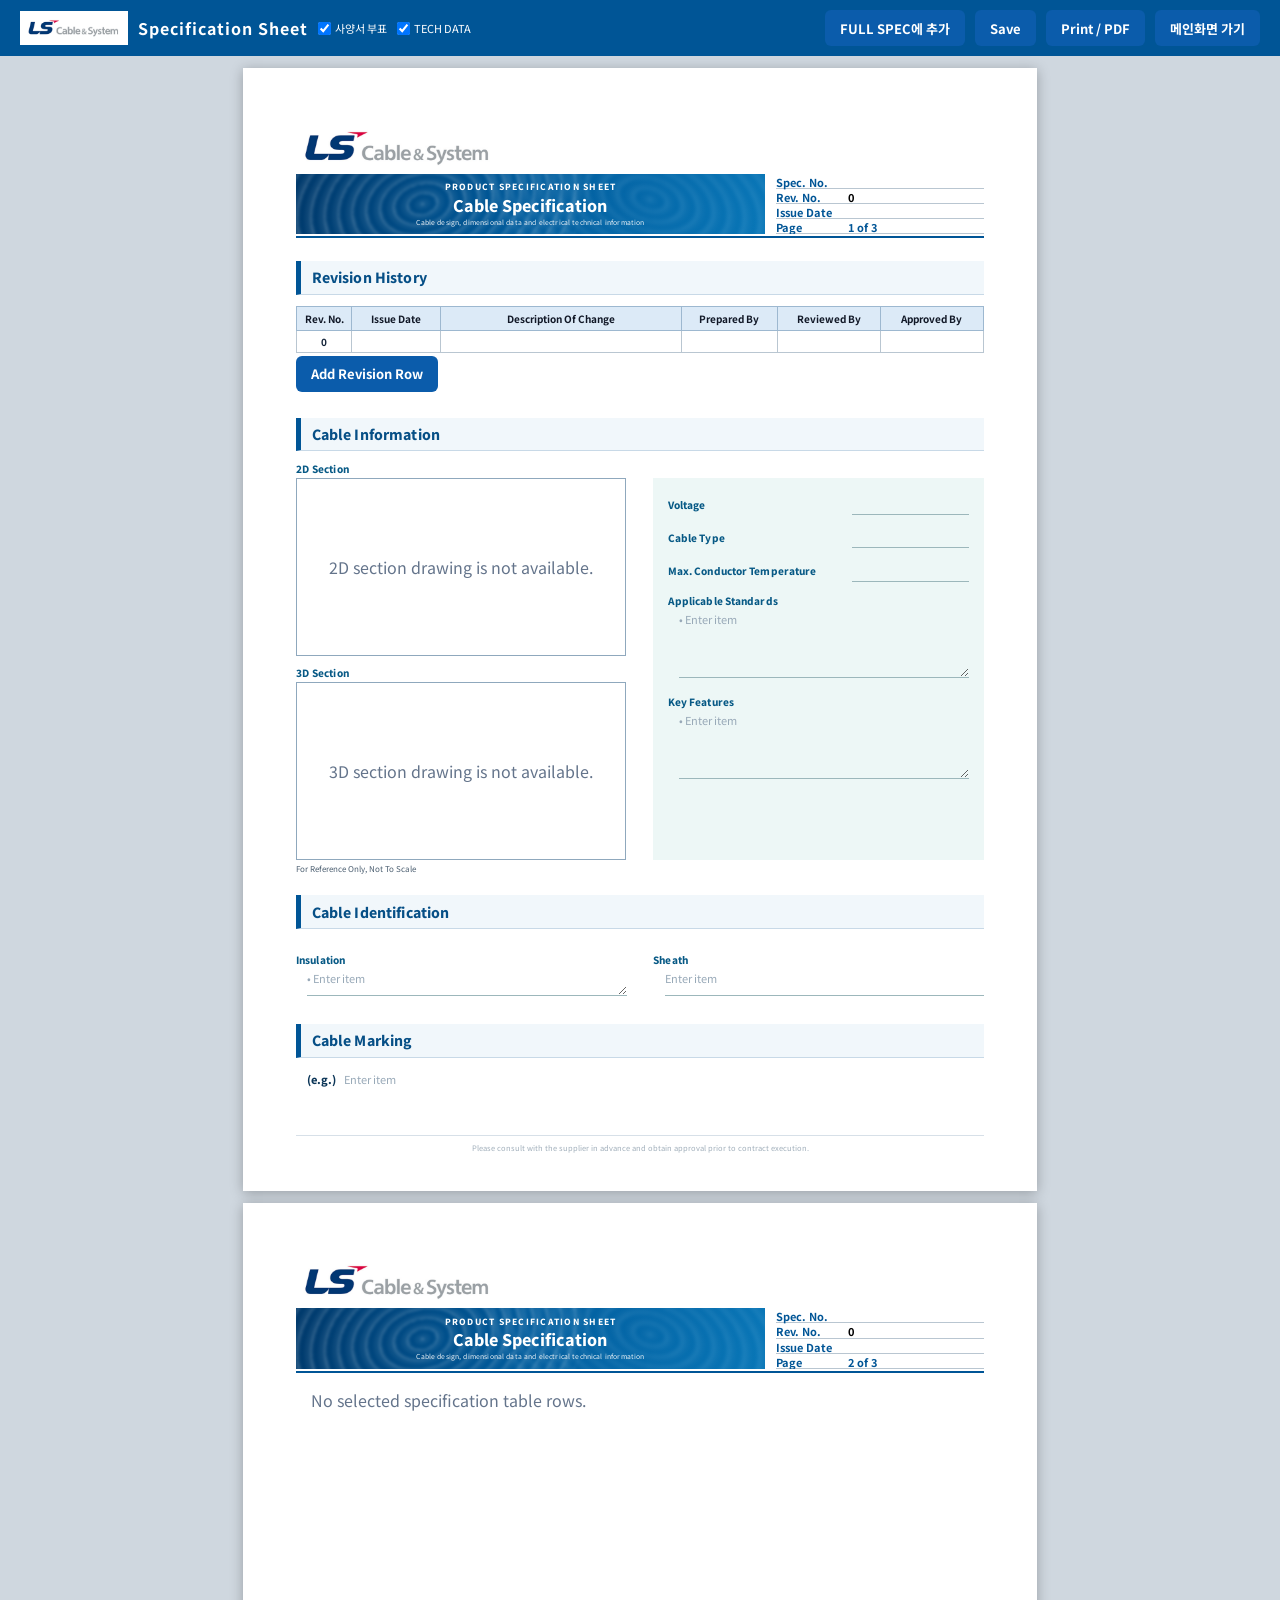
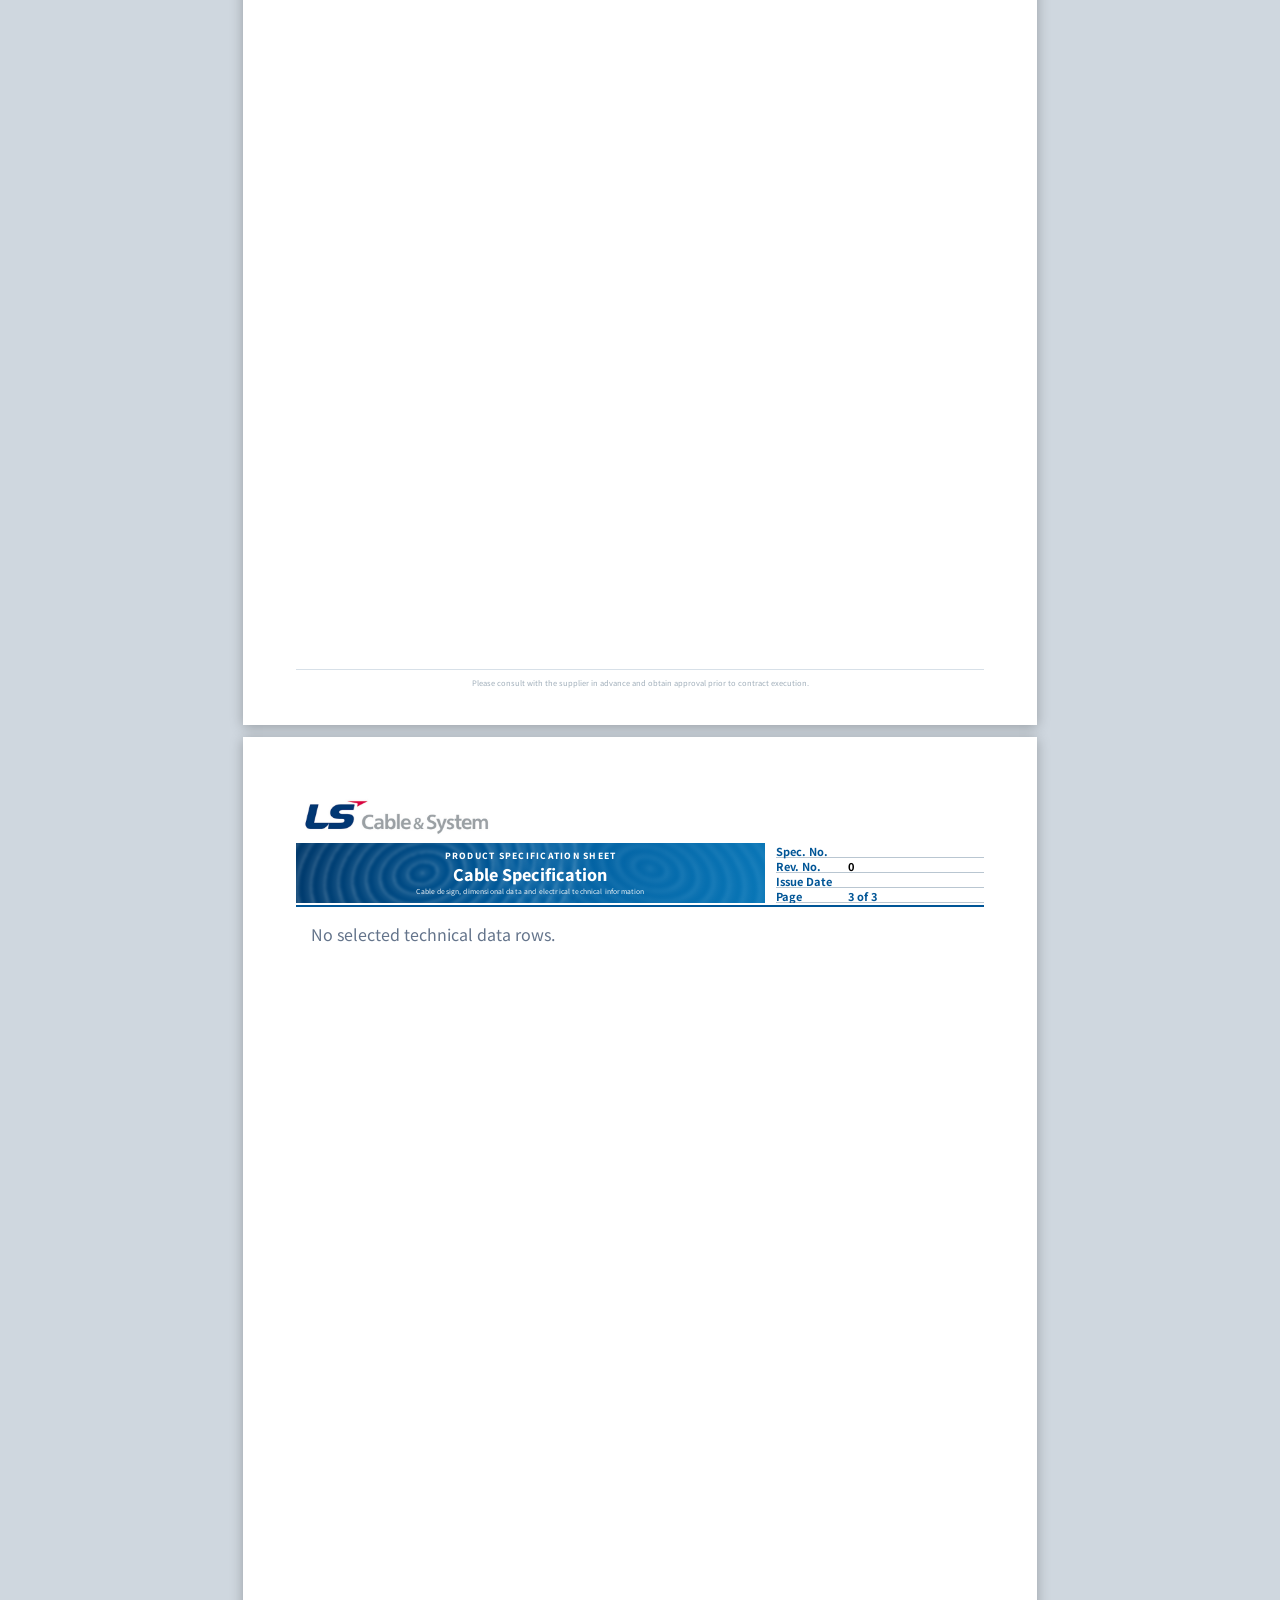
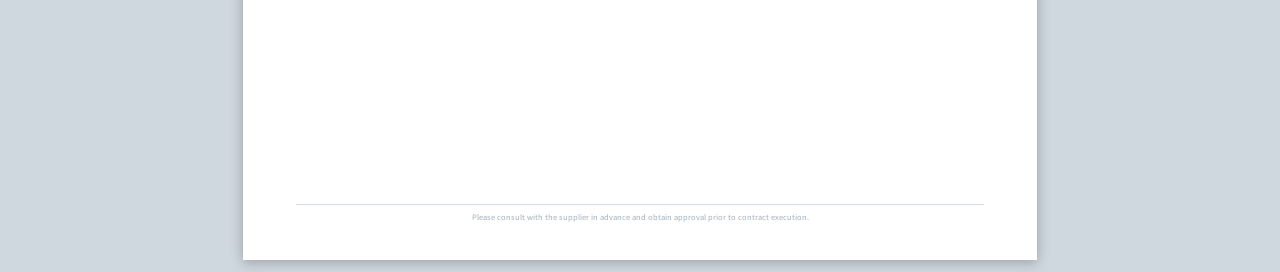
<file: spec-sheet.html>
<!doctype html><html lang="en"><head><meta charset="utf-8"><meta name="viewport" content="width=device-width,initial-scale=1"><title>Specification Sheet</title><link rel="stylesheet" href="style.css"><link rel="preconnect" href="https://fonts.googleapis.com"><link rel="preconnect" href="https://fonts.gstatic.com" crossorigin><link href="https://fonts.googleapis.com/css2?family=Noto+Sans+KR:wght@400;500;700;800;900&display=swap" rel="stylesheet"><style>body,body *,body input,body textarea,body button{font-family:"Noto Sans KR","Malgun Gothic",sans-serif!important}body{display:block;height:auto;overflow:auto;background:#cfd7df;margin:0;font-family:Arial,"Malgun Gothic",sans-serif;color:#15253a}
.toolbar{position:sticky;top:0;z-index:9;background:#005596;padding:10px 20px;color:#fff;display:flex;gap:10px;align-items:center}
.toolbar img{height:34px;max-width:190px;object-fit:contain;background:#fff;padding:4px}.toolbar span{font-weight:bold;letter-spacing:1px}.toolbar .section-options{display:flex;gap:10px;align-items:center;font-size:11px;font-weight:400;letter-spacing:0}.toolbar .section-options label{display:flex;gap:4px;align-items:center;cursor:pointer;white-space:nowrap}.toolbar .section-options input{margin:0}.toolbar i{flex:1}
.btn{border:0;background:#fff;color:#005596;border-radius:3px;padding:9px 14px;font-weight:bold;cursor:pointer}.btn.main{background:#64748b;color:#fff}
.page{width:210mm;min-height:297mm;margin:12px auto;background:#fff;box-shadow:0 2px 12px #0004;padding:14mm 14mm 12mm;position:relative;page-break-after:always}
.page-head{height:31mm;border-bottom:2px solid #005596;display:grid;grid-template-columns:1fr 55mm;grid-template-rows:14mm 16mm;column-gap:3mm;align-items:stretch;overflow:hidden}
.page-head>*{min-width:0;box-sizing:border-box}
.page-head img{grid-column:1;grid-row:1;height:14mm;width:auto;max-width:84mm;object-fit:contain;object-position:left top;align-self:start}
.sheet-title{grid-column:1;grid-row:2;position:relative;isolation:isolate;overflow:hidden;text-align:center;font-weight:800;color:#fff;background:linear-gradient(105deg,#00396b 0%,#005b9c 48%,#0876b7 100%);padding:1.2mm 3mm;display:flex;align-items:center;justify-content:center}
.sheet-title::before{content:"";position:absolute;z-index:-1;left:-9%;top:-145%;width:72%;height:390%;pointer-events:none;opacity:.25;filter:blur(1.4px);transform:rotate(-14deg);background:repeating-radial-gradient(ellipse at 50% 50%,rgba(255,255,255,.80) 0 2px,rgba(255,255,255,.20) 3px 7px,transparent 8px 14px);border-radius:50%}
.sheet-title::after{content:"";position:absolute;z-index:-1;right:-13%;bottom:-120%;width:75%;height:355%;pointer-events:none;opacity:.18;filter:blur(2px);transform:rotate(18deg);background:repeating-radial-gradient(ellipse at 50% 50%,rgba(206,238,255,.9) 0 2px,rgba(255,255,255,.18) 3px 8px,transparent 9px 16px);border-radius:50%}
.title-lines{position:relative;z-index:1;width:100%;height:100%;display:flex;flex-direction:column;align-items:center;justify-content:center;line-height:1;color:#fff}
.title-main{font:800 8.5px/1 Arial,"Malgun Gothic",sans-serif;letter-spacing:1.25px}
.title-product{box-sizing:border-box;width:100%;min-width:0;border:0!important;outline:0!important;box-shadow:none!important;appearance:none!important;text-align:center;color:#fff!important;font:800 16px/1.04 Arial,"Malgun Gothic",sans-serif;background:transparent!important;padding:1px 0!important;margin:1px 0!important}
.title-sub{font:400 6.8px/1 Arial,"Malgun Gothic",sans-serif;letter-spacing:.15px;opacity:.92}
.doc-meta{grid-column:2;grid-row:2;font-size:11px;width:55mm;height:16mm;align-self:stretch;overflow:hidden}.doc-meta div{box-sizing:border-box;height:4mm;display:grid;grid-template-columns:19mm minmax(0,1fr);align-items:center;border-bottom:1px solid #b9c6d1;padding:0}.doc-meta b{color:#005596;white-space:nowrap}.doc-meta input{width:100%;min-width:0;border:0!important;outline:0!important;box-shadow:none!important;appearance:none!important;border-radius:0!important;font-size:11px;font-weight:700;text-align:left;background:transparent!important;padding:0}
.sub-title{font-weight:800;color:#064f86;font-size:14px;margin:6mm 0 3mm;border-left:5px solid #005596;border-bottom:1px solid #c8d9e7;background:#f1f7fb;padding:1.7mm 2.8mm;letter-spacing:.01em}
.sub-title.minor{font-size:12px;margin-top:4mm;margin-bottom:2mm;background:#f8fbfd}
.revtable,.sheet-table{border-collapse:collapse;width:100%;font-size:10px}.revtable th,.sheet-table th{background:#dceaf7;color:#111827;border:1px solid #9db8d0;padding:4px;font-weight:700}.revtable td,.sheet-table td{border:1px solid #b9c6d1;padding:3px;vertical-align:middle}.revtable input{box-sizing:border-box;border:0!important;width:100%;font-size:10px;font-weight:700;text-align:center;background:transparent!important;color:#15253a;outline:0!important}
.add-row{font-size:10px;margin:3px 0;padding:4px 7px;border:1px solid #005596;background:white;color:#005596;cursor:pointer}
.cable-info-layout{display:grid;grid-template-columns:48% 1fr;gap:7mm;margin-top:1mm;align-items:stretch}.visuals{display:flex;flex-direction:column;gap:3mm}.visual-cell{min-width:0}.visual-title{font-size:10px;font-weight:800;line-height:11.5px;height:11.5px;color:#075985;margin-bottom:1mm;letter-spacing:.02em}.drawing{box-sizing:border-box;width:100%;border:1px solid #8fa8bd;height:47mm;padding:3mm;display:flex;align-items:center;justify-content:center;overflow:hidden;background:#fff}.drawing img{display:block;max-width:100%;max-height:100%;width:auto;height:auto;object-fit:contain}.drawing-note{font-size:8px;line-height:9.2px;color:#4b5e70;margin-top:1mm;text-align:left}.empty{padding:15px;color:#64748b}
.cable-details{background:#edf7f6;padding:4mm;margin-top:calc(11.5px + 1mm);margin-bottom:calc(9.2px + 1mm);align-self:stretch}.field-grid{display:grid;grid-template-columns:1fr;gap:3mm}.field label,.wide-field label{font-size:10px;font-weight:800;color:#075985;display:block;margin-bottom:1px;letter-spacing:.01em}.field.inline-field{display:grid;grid-template-columns:minmax(46mm,58%) minmax(0,1fr);column-gap:2.5mm;align-items:center}.field.inline-field label{margin:0;white-space:nowrap}.field.inline-field input{min-width:0}.field input,.wide-field textarea{box-sizing:border-box;width:100%;border:0!important;border-bottom:1px solid #9cb7bb!important;padding:2px 0;font:800 11px Arial;background:transparent!important;color:#0b3557;outline:0!important;min-height:22px;border-radius:0!important;box-shadow:none!important}.field input:focus,.wide-field textarea:focus,.doc-meta input:focus,.revtable input:focus{border-bottom-color:#005596!important;outline:0!important}
.wide-field{margin-top:3mm}.split-bullets{display:grid;grid-template-columns:1fr;gap:2mm}.split-bullets textarea{min-height:31px;height:31px;resize:none}.wide-field textarea{resize:vertical;white-space:pre-wrap}.field input::placeholder,.wide-field textarea::placeholder{color:#98a9b8;font-weight:400}
.cable-details .field input,.cable-details .wide-field textarea,.identification-grid .wide-field textarea,.marking-field .wide-field textarea{margin-left:3mm;width:calc(100% - 3mm)}
.cable-details .field.inline-field input{margin-left:0;width:100%;text-align:left;font-weight:800}
.marking-field textarea{border-bottom:0!important}
.prefixed-input{display:flex;align-items:flex-start;gap:2mm;margin-left:3mm;width:calc(100% - 3mm)}
.prefixed-input .input-prefix{padding-top:2px;font:800 11px Arial;color:#0b3557;white-space:nowrap}
.marking-field .prefixed-input textarea{margin-left:0;width:100%;font-weight:800}
.identification-grid{display:grid;grid-template-columns:repeat(2,minmax(0,1fr));gap:7mm}.identification-grid textarea{height:28px;min-height:28px;resize:none}.identification-grid>div:first-child textarea{resize:vertical}.marking-field textarea{height:32px;min-height:32px;resize:none}
.sheet-table{table-layout:fixed;font-size:8.5px}.sheet-table td{text-align:center;word-break:break-word}.sheet-table th{font-size:8px;line-height:1.15}.sheet-table tr:nth-child(even) td{background:#f6f9fb}.page-no{font-weight:bold;color:#005596;font-size:11px}.page-footer{position:absolute;left:14mm;right:14mm;bottom:10mm;border-top:1px solid #d7e0e8;padding-top:2mm;font-size:7.5px;line-height:1.25;color:#a0aeba;text-align:center}
@media print{*{-webkit-print-color-adjust:exact;print-color-adjust:exact}.toolbar,.add-row{display:none}body{background:#fff}.page{margin:0;box-shadow:none;break-after:page}.page:last-child{break-after:auto}@page{size:A4 portrait;margin:0}}</style></head><body><div class="toolbar"><img src="assets/ls-cable-logo.png"><span>Specification Sheet</span><span class="section-options"><label title="사양서 부표 출력"><input id="includeDimensionSection" type="checkbox" checked> 사양서 부표</label><label title="Technical Data 출력"><input id="includeTechSection" type="checkbox" checked> TECH DATA</label></span><i></i><button class="btn" onclick="addCurrentSpecToFullSpec()">FULL SPEC에 추가</button><button class="btn" onclick="exportStandaloneHtml()">Save</button><button class="btn" onclick="window.print()">Print / PDF</button><button class="btn main" onclick="goMain()">메인화면 가기</button></div><main id="pages"></main><script src="full-spec-storage.js?v=20260723-2"></script><script src="spec-sheet.js"></script><script src="full-spec-collector.js?v=20260723-2"></script></body></html>
</file>
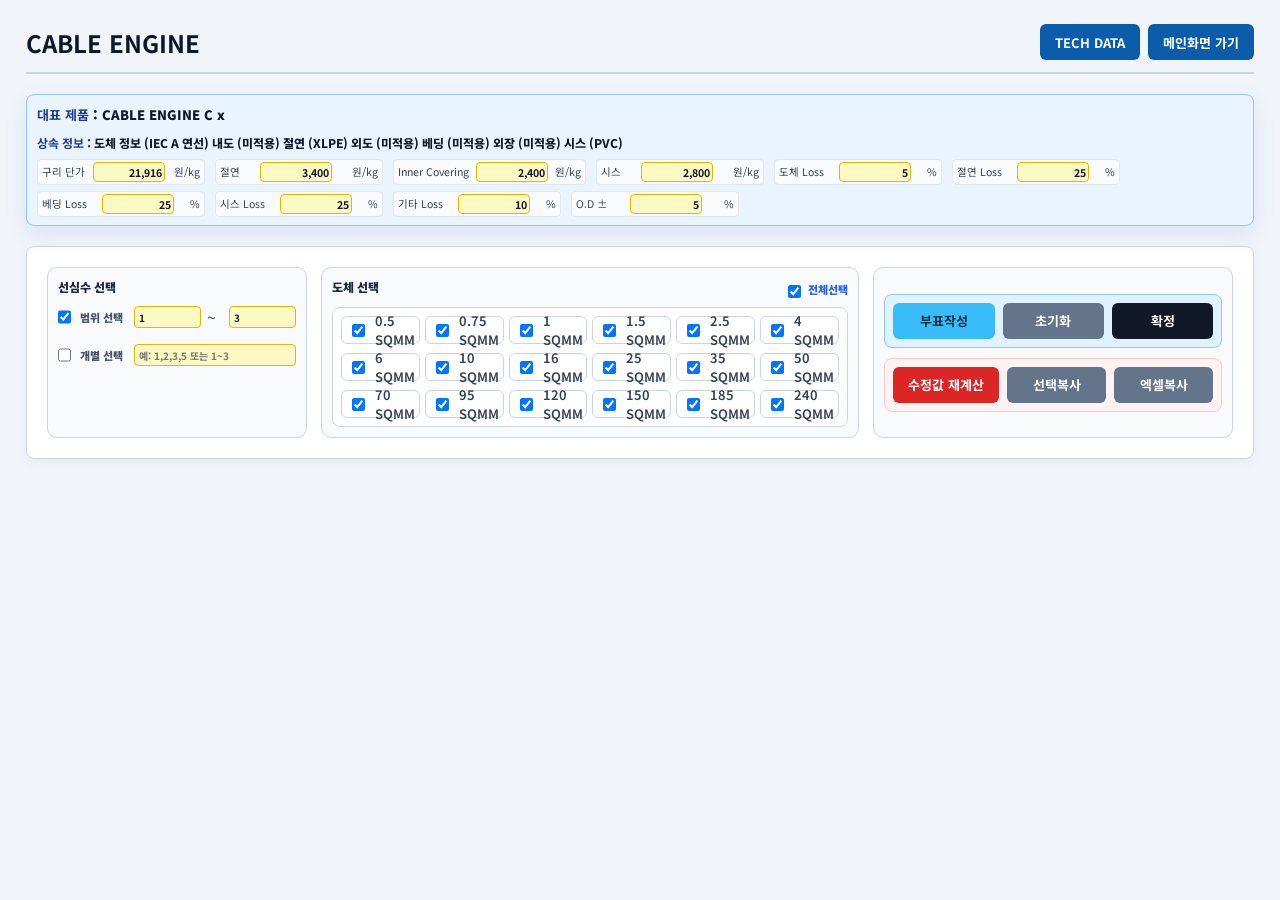
<file: spec.html>
<!DOCTYPE html>
<html lang="ko">
<head>
    <meta charset="UTF-8">
    <meta name="viewport" content="width=device-width, initial-scale=1.0">
    <title>사양서부표</title>
    <link rel="stylesheet" href="style.css"><link rel="preconnect" href="https://fonts.googleapis.com"><link rel="preconnect" href="https://fonts.gstatic.com" crossorigin><link href="https://fonts.googleapis.com/css2?family=Noto+Sans+KR:wght@400;500;700;800;900&display=swap" rel="stylesheet">
    <style>
        html,body,body *,input,select,textarea,button{font-family:"Noto Sans KR","Malgun Gothic",sans-serif!important;}
        body {
            background-color: #f1f5f9;
            padding: 24px;
            font-family: -apple-system, BlinkMacSystemFont, "Segoe UI", Roboto, "Malgun Gothic", sans-serif;
            height: auto;
            overflow-y: auto;
        }
        .spec-container {
            max-width: 1880px;
            margin: 0 auto;
            display: flex;
            flex-direction: column;
            gap: 20px;
        }
        .info-card {
            background: #ffffff;
            border-radius: 8px;
            padding: 16px 20px;
            border: 1px solid #cbd5e1;
            box-shadow: 0 4px 12px rgba(15,23,42,0.04);
        }
        .info-title {
            font-size: 14px;
            font-weight: 700;
            color: #1e293b;
            margin-bottom: 12px;
            border-left: 4px solid #2563eb;
            padding-left: 8px;
        }
        .info-grid {
            display: grid;
            grid-template-columns: repeat(auto-fit, minmax(180px, 1fr));
            gap: 12px;
        }
        .info-item {
            font-size: 12px;
            color: #475569;
        }
        .info-item span {
            font-weight: 700;
            color: #0f172a;
        }
        .control-panel {
            background: #ffffff;
            border-radius: 8px;
            padding: 20px;
            border: 1px solid #cbd5e1;
            box-shadow: 0 4px 12px rgba(15,23,42,0.04);
        }
        .control-grid {
            display: grid;
            grid-template-columns: repeat(auto-fit, minmax(240px, 1fr));
            gap: 16px;
            align-items: flex-end;
        }
        .btn-action {
            background-color: #2563eb;
            color: #ffffff;
            border: none;
            padding: 8px 16px;
            font-size: 13px;
            font-weight: 700;
            border-radius: 6px;
            cursor: pointer;
            transition: all 0.2s;
            height: 36px;
            display: flex;
            align-items: center;
            justify-content: center;
            gap: 6px;
        }
        .btn-action:hover {
            background-color: #1d4ed8;
        }
        .btn-secondary {
            background-color: #10b981;
        }
        .btn-secondary:hover {
            background-color: #059669;
        }
        .btn-purple {
            background-color: #7c3aed;
        }
        .btn-purple:hover {
            background-color: #6d28d9;
        }
        .btn-red {
            background-color: #ef4444;
        }
        .btn-red:hover {
            background-color: #dc2626;
        }
        .checkbox-scroll-box {
            border: 1.5px solid #cbd5e1;
            border-radius: 4px;
            height: 120px;
            overflow-y: auto;
            padding: 8px;
            background: #f8fafc;
        }
        .checkbox-scroll-box label {
            display: flex;
            align-items: center;
            gap: 6px;
            font-size: 11.5px;
            font-weight: 600;
            margin-bottom: 4px;
            cursor: pointer;
        }
        .catalog-card {
            background: #ffffff;
            border-radius: 8px;
            padding: 24px;
            border: 1px solid #cbd5e1;
            box-shadow: 0 4px 12px rgba(15,23,42,0.04);
        }
        .catalog-table {
            width: 100%;
            border-collapse: collapse;
            font-size: 11px;
            table-layout: fixed;
            border: 1.5px solid #0f172a;
        }
        
        /* [3-2단계 수정] 사양서 부표의 행 높이도 절반(padding 축소 및 height 20px)으로 완전 밀착 수정 */
        .catalog-table th, .catalog-table td {
            border: 1px solid #cbd5e1;
            padding: 3px 2px !important;
            vertical-align: middle;
            text-align: center;
            word-break: break-all;
        }
        .catalog-table th {
            background-color: #1e293b;
            color: #ffffff;
            font-weight: 700;
            font-size: 11px;
            border: 1px solid #475569;
        }
        .catalog-table td {
            font-weight: 500;
            color: #334155;
            background: #ffffff;
            height: 20px !important;
        }
        .catalog-table tr:nth-child(even) td {
            background-color: #f8fafc;
        }
        .catalog-table td input {
            width: 100%;
            border: none;
            background: transparent;
            text-align: right;
            font-size: 11px;
            font-weight: 700;
            color: #0f172a;
            outline: none;
            padding: 1px 2px !important;
            border-radius: 4px;
            height: 18px !important;
        }
        .catalog-table td input:focus {
            background-color: #e2e8f0;
        }
        .col-num {
            text-align: right !important;
            font-weight: 700;
            padding-right: 10px !important;
        }
        .col-bold {
            font-weight: 700 !important;
            color: #0f172a !important;
        }
        .control-group-box {
            border: 2px solid #2563eb;
            background-color: #eff6ff;
            border-radius: 8px;
            padding: 16px;
            margin-bottom: 16px;
            display: flex;
            justify-content: space-between;
            align-items: center;
            gap: 12px;
        }
    </style>
</head>
<body>

<div class="spec-container">
    <div style="display: flex; justify-content: space-between; align-items: center; border-bottom: 2px solid #cbd5e1; padding-bottom: 12px;">
        <h1 style="font-size: 24px; font-weight: 700; color: #0f172a;" id="pageMainTitle">전선 일괄 규격 부표 생성기 (Specification Table Generator)</h1>
        <div style="display:flex; gap:8px;">
        <button class="btn-action btn-purple" type="button" onclick="openTechDataPage()">TECH DATA</button>
        <button class="btn-action" style="background-color: #64748b;" onclick="goBackToMain()">메인화면 가기</button>
    </div>
    </div>

    <!-- 상속 옵션 정보 -->
    <div class="info-card inherited-config-panel">
        <div class="info-grid" id="configDisplay"></div>
    </div>

    <!-- 입력형 제어 패널 -->
    <div class="control-panel" id="inputControlPanel">
        <div class="control-grid">
            
            <div class="field-group" style="margin-bottom:0;">
                <label style="font-size: 11px; font-weight: 700; color: #475569; margin-bottom: 4px;">두께 적용 기준</label>
                <select id="thickness_rule_mode_spec" onchange="if(typeof guardedGenerateSpecTable==='function') guardedGenerateSpecTable(); else if(typeof generateSpecTable==='function') generateSpecTable();" style="height:36px; padding:6px; font-size:13px; font-weight:700; border-radius:6px; border:1.5px solid #cbd5e1; outline:none;"></select>
            </div>

            <div class="field-group" style="margin-bottom:0;">
                <label style="font-size: 11px; font-weight: 700; color: #475569; margin-bottom: 4px;" id="core_input_label">선심수 리스트 / 범위 (쉼표 또는 ~로 구분)</label>
                <input type="text" id="core_list_input" value="1~5,7,10" style="height: 36px; padding:6px; font-size:13px; font-weight:700; border-radius:6px; border:1.5px solid #cbd5e1; outline:none;" placeholder="예: 1~5 또는 1,2,3,5,10">
            </div>

            <div class="field-group" style="margin-bottom:0;">
                <label style="font-size: 11px; font-weight: 700; color: #475569; margin-bottom: 4px;">도체 규격 개별 멀티 선택</label>
                <div class="checkbox-scroll-box" id="size_checkbox_container">
                    <!-- JS 로드된 도체 규격 checkbox 바인딩 -->
                </div>
            </div>

            <!-- [3-2단계 신규] 부표 작성 옆에 초기화 리셋 버튼 탑재 완료 -->
            <div class="field-group" style="margin-bottom:0; display:flex; flex-direction:row; gap:6px;">
                <button class="btn-action" style="flex:1; height: 36px;" onclick="if(typeof guardedGenerateSpecTable==='function') guardedGenerateSpecTable(); else generateSpecTable();">부표 일괄 작성</button>
                <button class="btn-action btn-secondary" style="width: 132px; min-width:132px; height: 36px; white-space:nowrap;" onclick="if(typeof recalculateTable==='function') recalculateTable();">수정값 재계산</button>
                <button class="btn-action btn-red" style="width: 118px; min-width:118px; height: 36px; white-space:nowrap;" onclick="if(typeof guardedClearSpecTable==='function') guardedClearSpecTable(); else clearSpecTable();">초기화</button>
            </div>
        </div>
    </div>

    <!-- 출력 사양서 및 상단 제어 박스 -->
    <div class="catalog-card" id="catalogCard" style="display: none;">
        <table class="catalog-table" id="specTable">
            <thead>
                <tr>
                    <th data-col-idx="0" id="coresPairsHeader" style="width:7.69%;"><div class="spec-header-cell"><span class="h-main">No. of</span><span class="h-sub">Cores</span><span class="h-unit"></span></div></th>
                    <th data-col-idx="1" id="condSizeHeader" style="width:7.69%;"><div class="spec-header-cell"><span class="h-main">Cond.</span><span class="h-sub">Size</span><span class="h-unit">(SQMM)</span></div></th>
                    <th data-col-idx="2" style="width:7.69%;"><div class="spec-header-cell"><span class="h-main">Cond.</span><span class="h-sub">O.D.</span><span class="h-unit">(mm)</span></div></th>
                    <th data-col-idx="3" style="width:7.69%;"><div class="spec-header-cell"><span class="h-main">Insulation</span><span class="h-sub">Thick.</span><span class="h-unit">(mm)</span></div></th>
                    <th data-col-idx="4" style="width:7.69%;"><div class="spec-header-cell"><span class="h-main">Assembly</span><span class="h-sub">O.D.</span><span class="h-unit">(mm)</span></div></th>
                    <th data-col-idx="5" style="width:7.69%;"><div class="spec-header-cell"><span class="h-main">Inner Covering</span><span class="h-sub">Thick.</span><span class="h-unit">(mm)</span></div></th>
                    <th data-col-idx="6" style="width:7.69%;"><div class="spec-header-cell"><span class="h-main">Inner Sheath</span><span class="h-sub">O.D.</span><span class="h-unit">(mm)</span></div></th>
                    <th data-col-idx="7" style="width:7.69%;"><div class="spec-header-cell"><span class="h-main">Armor Wire</span><span class="h-sub">Dia./Tape</span><span class="h-unit">(mm)</span></div></th>
                    <th data-col-idx="8" style="width:7.69%;"><div class="spec-header-cell"><span class="h-main">Outer Sheath</span><span class="h-sub">Thick.</span><span class="h-unit">(mm)</span></div></th>
                    <th data-col-idx="9" style="width:7.69%;"><div class="spec-header-cell"><span class="h-main">Overall</span><span class="h-sub">O.D.</span><span class="h-unit">(mm)</span></div></th>
                    <th data-col-idx="10" style="width:7.69%;"><div class="spec-header-cell"><span class="h-main">O.D</span><span class="h-sub">±</span><span class="h-unit">(mm)</span></div></th>
                    <th data-col-idx="11" style="width:7.69%;"><div class="spec-header-cell"><span class="h-main">Approx.</span><span class="h-sub">Weight</span><span class="h-unit">(kg/km)</span></div></th>
                    <th data-col-idx="12" style="width:7.69%; background-color:#1e3a8a !important; border:1px solid #2563eb;"><div class="spec-header-cell"><span class="h-main">재료비</span><span class="h-sub">Material Cost</span><span class="h-unit">(원/m)</span></div></th>
                </tr>
            </thead>
            <tbody id="specTableBody"></tbody>
        </table>
    </div>
</div>

<script src="db.js?v=20260723-ieee-classk"></script>
<script src="conductor-db.js?v=20260723-ieee-classk"></script>
<script src="conductor-utils.js?v=20260723-ieee-classk"></script>
<script src="shared-material-engine.js?v=20260911-stability-1"></script>
<script src="app2.js?v=20260723-ieee-classk"></script>
</body>
</html>
</file>
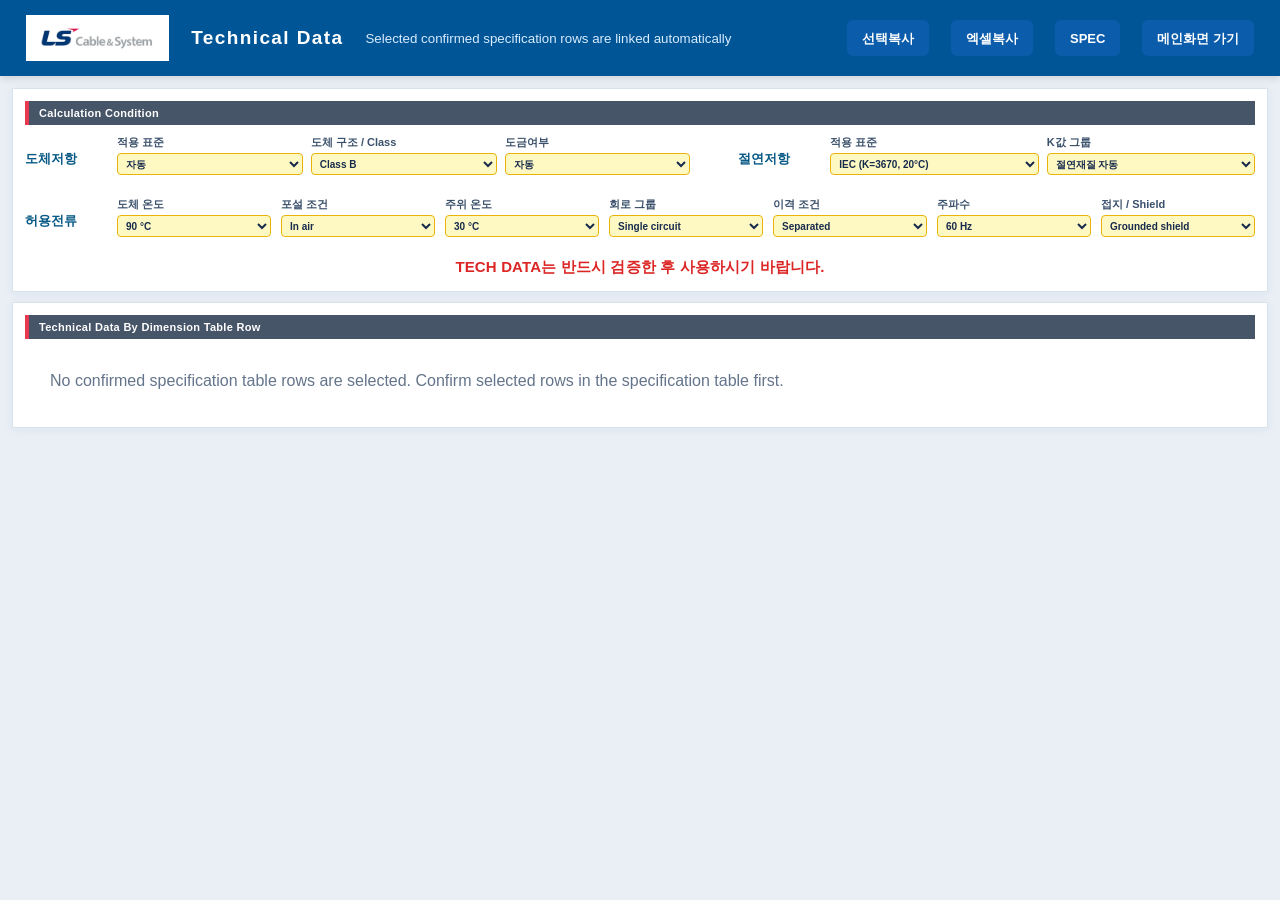
<file: tech-data.html>
<!doctype html>
<html lang="en"><head><meta charset="utf-8"><meta name="viewport" content="width=device-width,initial-scale=1">
<title>Technical Data</title><link rel="stylesheet" href="style.css">
<style>
body{display:block;height:auto;overflow:auto;background:#e9eff5;font-family:Arial,"Malgun Gothic",sans-serif;color:#172b4d;margin:0}.topbar{height:76px;background:#005596;display:flex;align-items:center;gap:22px;padding:0 26px;color:#fff;box-shadow:0 2px 8px #0002}.logo{background:#fff;padding:7px 10px;height:46px;max-width:190px;object-fit:contain}.topbar h1{font-size:19px;letter-spacing:1.4px;margin:0}.topbar small{color:#d8ecff}.spacer{flex:1}.btn{border:0;border-radius:3px;padding:9px 14px;font-weight:bold;cursor:pointer;background:#fff;color:#004f8c}.btn.copy-image,.btn.copy-excel,.btn.gray{background:#64748b;color:#fff}.btn.spec{background:#2563eb;color:#fff}.wrap{max-width:1600px;margin:12px auto;padding:0 12px}.card{background:#fff;border:1px solid #d9e1ea;padding:12px;margin-bottom:10px;box-shadow:0 2px 10px #14365d0d}.section-title{border-left:4px solid #e6384f;padding-left:8px;font-size:15px;font-weight:800;letter-spacing:.3px;margin-bottom:8px}.condition-groups{display:flex;flex-direction:column;gap:8px;overflow-x:auto}.condition-row{display:flex;align-items:flex-end;gap:10px;padding:2px 0}.condition-row-title{width:82px;min-width:82px;padding:0 3px 7px 0;font-size:13px;font-weight:900;color:#075985}.condition-row.dc-ir{display:grid;grid-template-columns:82px minmax(360px,1.35fr) 28px 82px minmax(280px,1fr);align-items:end}.condition-row.amp{display:grid;grid-template-columns:82px repeat(7,minmax(125px,1fr));align-items:end}.condition-field{min-width:0}.condition-field.wide{min-width:0}.condition-spacer{width:26px}.condition-row-title.emphasis{color:#075985}.condition-footer{margin-top:12px;padding-top:4px}.notice{font-size:15px;color:#dc2626;font-weight:900;margin:0;text-align:center;line-height:1.6;letter-spacing:.15px}label{font-size:11px;font-weight:bold;display:block;color:#3a506b;margin-bottom:3px;white-space:nowrap}select,input,textarea{box-sizing:border-box;border:1px solid #b9c7d6;padding:6px;width:100%;font-size:12px;font-weight:700;background:#fff4e8;color:#172b4d;height:29px}table{width:100%;border-collapse:collapse;table-layout:fixed;font-size:11px}th{background:#dceaf7;color:#111827;padding:3px 2px;border:1px solid #9db8d0}td{border:1px solid #cbd5df;padding:1px 2px!important;height:20px!important;vertical-align:middle;text-align:center}tr:nth-child(even){background:#f5f8fb}.num{text-align:right;height:18px!important;min-height:18px!important;padding:1px 2px!important;border:0!important;background:#fff4e8!important;font-size:11px!important;font-weight:700!important}.tech-head{display:flex;align-items:center;gap:4px;justify-content:center;color:#111827;margin:0;font-size:10px;line-height:1.15;text-align:center}.tech-head input{width:auto;height:auto;margin:0;accent-color:#005596}.tech-head-text{display:inline-block;text-align:center;white-space:normal;overflow-wrap:anywhere;word-break:keep-all}.tech-head-unit{display:block;text-align:center;font-weight:700}.tech-row-selector{width:24px!important;min-width:24px!important;padding:0!important;text-align:center!important;border-right:0!important}.tech-row-selector input{width:14px!important;height:14px!important;margin:0!important;vertical-align:middle}.empty{padding:25px;color:#64748b}@media(max-width:900px){.wrap{padding:0 6px}.card{padding:8px}.topbar{gap:8px;padding:0 10px}.topbar small{display:none}}@media print{.topbar,.condition-footer{display:none}body{background:#fff}.wrap{max-width:none;margin:0;padding:0}.card{border:0;box-shadow:none;padding:0}.card:first-child{display:none}}
</style></head>
<body><header class="topbar"><img class="logo" src="assets/ls-cable-logo.png" alt="LS Cable & System"><h1>Technical Data</h1><small>Selected confirmed specification rows are linked automatically</small><span class="spacer"></span><button class="btn copy-image" onclick="copySelectedTechAsImage()">선택복사</button><button class="btn copy-excel" onclick="copyTechTableToExcel()">엑셀복사</button><button class="btn spec" onclick="openSpecSheet()">SPEC</button><button class="btn gray" onclick="goMain()">메인화면 가기</button></header>
<main class="wrap"><section class="card"><div class="section-title">Calculation Condition</div><div class="condition-groups">
<div class="condition-row dc-ir"><div class="condition-row-title emphasis">도체저항</div>
<div class="condition-fields" style="display:grid;grid-template-columns:repeat(3,minmax(0,1fr));gap:8px"><div class="condition-field"><label>적용 표준</label><select id="dcStandard"><option value="AUTO">자동</option><option value="IEC_60228">IEC 60228</option><option value="NEMA_WC70">ASTM / NEMA WC 70 / ICEA</option><option value="IEEE_1580">IEEE 1580</option></select></div><div class="condition-field"><label>도체 구조 / Class</label><select id="dcClass"></select></div><div class="condition-field"><label>도금여부</label><select id="dcCoating"><option value="AUTO">자동</option><option value="PLAIN">나동</option><option value="TINNED">주석도금</option></select></div></div>
<div class="condition-spacer"></div><div class="condition-row-title emphasis">절연저항</div>
<div class="condition-fields" style="display:grid;grid-template-columns:repeat(2,minmax(0,1fr));gap:8px"><div class="condition-field"><label>적용 표준</label><select id="irStandard"><option value="AUTO">자동</option><option value="IEC_PROJECT">IEC (K=3670, 20°C)</option><option value="NEMA_WC70">NEMA WC 70 / ICEA</option><option value="IEEE_1580">IEEE 1580</option></select></div><div class="condition-field"><label>K값 그룹</label><select id="irGroup"><option value="AUTO">절연재질 자동</option><option value="610">K 610</option><option value="914.4">K 914.4</option><option value="1220">K 1,220</option><option value="3050">K 3,050</option><option value="3670">K 3,670</option><option value="6100">K 6,100</option><option value="12192">K 12,192</option><option value="15240">K 15,240</option></select></div></div><div></div></div>
<div class="condition-row amp"><div class="condition-row-title emphasis">허용전류</div>
<div class="condition-field"><label>도체 온도</label><select id="condTemp"><option value="70">70 °C</option><option value="90" selected>90 °C</option><option value="105">105 °C</option></select></div><div class="condition-field"><label>포설 조건</label><select id="install"><option>In air</option><option>On cable tray</option><option>In conduit</option><option>Buried</option></select></div><div class="condition-field"><label>주위 온도</label><select id="ambient"><option value="25">25 °C</option><option value="30" selected>30 °C</option><option value="40">40 °C</option><option value="45">45 °C</option><option value="50">50 °C</option><option value="55">55 °C</option><option value="60">60 °C</option><option value="65">65 °C</option><option value="70">70 °C</option><option value="75">75 °C</option><option value="80">80 °C</option></select></div><div class="condition-field"><label>회로 그룹</label><select id="grouping"><option value="1">Single circuit</option><option value=".9">2 circuits</option><option value=".8">3 circuits</option><option value=".7">4+ circuits</option></select></div><div class="condition-field"><label>이격 조건</label><select id="spacing"><option value="1">Separated</option><option value=".9">Touching</option></select></div><div class="condition-field"><label>주파수</label><select id="frequency"><option value="50">50 Hz</option><option value="60" selected>60 Hz</option></select></div><div class="condition-field"><label>접지 / Shield</label><select id="earth"><option>Grounded shield</option><option>Ungrounded shield</option><option>No shield</option></select></div></div>
</div><div class="condition-footer"><p class="notice">TECH DATA는 반드시 검증한 후 사용하시기 바랍니다.</p></div></section>
<section class="card"><div class="section-title">Technical Data By Dimension Table Row</div><div id="tableArea"></div></section></main>
<script src="conductor-db.js?v=20260723-astm-source-db"></script>
<script src="conductor-utils.js?v=20260723-main-tech-sync"></script>
<script src="tech-data-standards.js?v=20260723-awg22-20"></script>
<script src="tech-data.js?v=20260724-copy-header-wrap"></script></body></html>
</file>
<file: style.css>
:root {
  --bg-base: #f1f5f9;
  --panel-bg: #ffffff;
  --primary: #1e293b; /* 전문적이고 차분한 Slate Navy */
  --primary-light: #f8fafc;
  --text-main: #475569;
  --text-dark: #0f172a;
  --text-blue: #2563eb;
  --border-color: #cbd5e1;
  --input-highlight-bg: #ffffff;
  --input-highlight-border: #cbd5e1;
  --input-focus-bg: #f8fafc;
  --input-focus-border: #2563eb;
}

* { box-sizing: border-box; margin: 0; padding: 0; }
body {
  font-family: -apple-system, BlinkMacSystemFont, "Segoe UI", Roboto, "Malgun Gothic", sans-serif;
  background-color: var(--bg-base);
  color: var(--text-main);
  display: flex;
  height: 100vh;
  overflow: hidden;
}

.app-container { display: flex; width: 100%; height: 100%; }

/* 왼쪽 설정 사이드바 */
.sidebar {
  width: 680px;
  background-color: var(--panel-bg);
  border-right: 3px solid #94a3b8;
  display: flex;
  flex-direction: column;
  height: 100%;
  z-index: 10;
  box-shadow: 5px 0 15px rgba(0,0,0,0.08);
}

.sidebar-header { 
  display: flex; 
  flex-direction: column;
  padding: 12px 16px; 
  background-color: var(--primary); 
  color: white;
  gap: 6px;
}

.sidebar-header .top-row {
  display: flex;
  justify-content: space-between;
  align-items: center;
  width: 100%;
}

.sidebar-header h1 { 
  font-size: 26px; 
  font-weight: 900; 
  letter-spacing: -0.5px; 
  margin: 0; 
  color: #ffffff;
  line-height: 1.1;
  display: flex;
  align-items: center;
  gap: 12px;
  width: 100%;
}

.sidebar-header .app-title-text {
  flex: 0 0 auto;
  white-space: nowrap;
}

.sidebar-header .ai-warning-board {
  position: relative;
  flex: 1 1 auto;
  min-width: 220px;
  height: 30px;
  overflow: hidden;
  border: 2px solid #facc15;
  border-radius: 4px;
  background: linear-gradient(180deg, #111827 0%, #020617 100%);
  box-shadow: 0 0 10px rgba(250, 204, 21, 0.55), inset 0 0 8px rgba(250, 204, 21, 0.22);
}

.sidebar-header .ai-warning-board::before {
  content: "";
  position: absolute;
  inset: 0;
  pointer-events: none;
  background-image: radial-gradient(rgba(255, 255, 255, 0.16) 1px, transparent 1px);
  background-size: 4px 4px;
  opacity: 0.32;
}

.sidebar-header .ai-warning-text {
  position: absolute;
  left: 50%;
  top: 50%;
  white-space: nowrap;
  color: #ffea00;
  font-size: 14px;
  font-weight: 950;
  letter-spacing: -0.2px;
  text-shadow: 0 0 5px #f97316, 0 0 10px #ef4444;
  transform: translate(90%, -50%);
  animation: aiWarningMarquee 12s linear infinite;
}

@keyframes aiWarningMarquee {
  0%   { transform: translate(92%, -50%); opacity: 1; }
  42%  { transform: translate(-50%, -50%); opacity: 1; }
  47%  { transform: translate(-50%, -50%); opacity: 0.18; }
  50%  { transform: translate(-50%, -50%); opacity: 1; }
  53%  { transform: translate(-50%, -50%); opacity: 0.18; }
  56%  { transform: translate(-50%, -50%); opacity: 1; }
  62%  { transform: translate(-50%, -50%); opacity: 1; }
  100% { transform: translate(-192%, -50%); opacity: 1; }
}

.sidebar-header .copyright-box { 
  text-align: right; 
  display: flex; 
  flex-direction: column; 
  align-items: flex-end; 
  gap: 1px;
  max-width: 180px;
}
.sidebar-header .copyright-box .author {
  font-size: 11px; color: #ffffff; font-weight: 900; 
}
.sidebar-header .copyright-box .team {
  font-size: 9px;
  color: #94a3b8;
  font-weight: 800;
}
.sidebar-header .sub-desc {
  font-size: 14px; color: #facc15; font-weight: 800; line-height: 1.2;
  text-shadow: 0 1px 2px rgba(0,0,0,0.4);
  font-family: "Malgun Gothic", sans-serif;
}

.form-container {
  flex: 1;
  min-height: 0;
  overflow: hidden;
  padding: 10px;
  background-color: #f1f5f9;
  display: flex;
  flex-direction: column;
}
.part-scroll-wrapper {
  flex: 1 1 auto;
  min-height: 0;
  overflow-y: auto;
  padding-right: 2px;
}
.part-1 {
  flex: 0 0 auto;
  margin-bottom: 8px !important;
}
.part-1-header {
  display: flex;
  align-items: center;
  justify-content: space-between;
  gap: 8px;
}
.part-1-action-buttons {
  display: flex;
  align-items: center;
  gap: 6px;
  flex-shrink: 0;
}
.btn-part1-action {
  height: 26px;
  padding: 0 9px;
  font-size: 10.5px;
  font-weight: 800;
  border-radius: 4px;
  border: none;
  cursor: pointer;
  color: #fff;
  white-space: nowrap;
}
.btn-part1-calc { background: linear-gradient(135deg, #2563eb, #1d4ed8); }
.btn-part1-spec { background: linear-gradient(135deg, #86efac, #4ade80); color:#064e3b; border:1px solid #22c55e; }
.standard-inline-row {
  display: flex;
  align-items: flex-end;
  gap: 6px;
  width: 100%;
}
.standard-main-select { flex: 0 0 112px; min-width: 112px; }
.standard-material-select { flex: 0 0 108px; min-width: 108px; }
.standard-cabling-sheath-select { flex: 0 0 112px; min-width: 112px; }
.standard-extra-inline {
  flex: 1 1 auto;
  min-width: 0;
  display: flex;
  align-items: flex-end;
  gap: 6px;
  flex-wrap: nowrap;
  overflow-x: auto;
}
.standard-extra-inline .field-group {
  flex: 0 0 102px;
  min-width: 102px;
  margin-bottom: 0 !important;
}
.standard-extra-inline label,
.standard-main-select label,
.standard-material-select label,
.standard-cabling-sheath-select label {
  white-space: nowrap;
}
.standard-extra-inline select,
.standard-main-select select,
.standard-material-select select,
.standard-cabling-sheath-select select {
  min-width: 0;
}

/* 3대 파트 그룹화 스타일 및 옅은 파스텔 배경색 부여 */
.menu-group-wrapper {
  border: 1px solid #cbd5e1;
  border-radius: 8px;
  padding: 12px;
  margin-bottom: 12px;
  box-shadow: 0 2px 5px rgba(0,0,0,0.04);
}
.menu-group-wrapper.part-1 {
  border-top: 5px solid #2563eb; /* 1파트: Blue */
  background-color: #e0f2fe !important; /* 파스텔 블루 */
}
.menu-group-wrapper.part-2 {
  border-top: 5px solid #10b981; /* 2파트: Green */
  background-color: #dcfce7 !important; /* 파스텔 연초록 */
}
.menu-group-wrapper.part-3 {
  border-top: 5px solid #8b5cf6; /* 3파트: Purple */
  background-color: #f3e8ff !important; /* 파스텔 연보라 */
}
.menu-group-header {
  font-size: 11.5px;
  font-weight: 800;
  color: #334155; 
  margin-bottom: 10px;
  padding-bottom: 4px;
  border-bottom: 1.5px solid rgba(0, 0, 0, 0.05);
  text-transform: uppercase;
  letter-spacing: 0.5px;
}

.section-box { 
  background-color: #ffffff; 
  border-radius: 6px; 
  margin-bottom: 8px !important; 
  border: 1px solid var(--border-color); 
  overflow: hidden; 
  box-shadow: 0 2px 4px rgba(0,0,0,0.02); 
}
.section-title { 
  font-size: 11px !important; 
  font-weight: 800; 
  color: #ffffff; 
  background-color: #475569 !important; /* 타이틀 배경색: Slate Gray */
  padding: 6px 10px !important; 
  letter-spacing: 0.3px; 
}
.section-body { padding: 8px !important; }

/* 레이아웃 그리드 설정 */
.grid-6 { display: grid; grid-template-columns: repeat(6, 1fr); gap: 4px !important; margin-bottom: 4px !important; }
.grid-4 { display: grid; grid-template-columns: repeat(4, 1fr); gap: 6px !important; margin-bottom: 4px !important; }
.grid-3 { display: grid; grid-template-columns: repeat(3, 1fr); gap: 6px !important; margin-bottom: 4px !important; }
.grid-2 { display: grid; grid-template-columns: repeat(2, 1fr); gap: 6px !important; margin-bottom: 4px !important; }
.grid-1 { display: grid; grid-template-columns: 1fr; gap: 6px !important; margin-bottom: 4px !important; }

.field-group { display: flex; flex-direction: column; gap: 2px !important; }
.field-group label { font-size: 10px !important; color: var(--text-blue); font-weight: 800; margin-bottom: 1px !important; }
.field-group.sub label { color: #475569; font-weight: 600; }

/* 입력 필드 높이 및 배경 지정 (슬림 0.8배 축소) */
select, input[type="number"], input[type="text"] {
  width: 100%; 
  background-color: #fef9c3 !important; /* 밝은 노란색 배경 */
  border: 1.5px solid #eab308 !important; /* 골드 보더 */
  color: var(--text-dark); 
  padding: 2px 4px !important; 
  border-radius: 4px !important; 
  font-size: 10px !important; 
  font-weight: 700 !important; 
  outline: none;
  height: 22px !important; 
  transition: all 0.2s;
}
input:disabled, select:disabled {
  background-color: #e2e8f0 !important;
  border-color: #cbd5e1 !important;
  color: #64748b !important;
  cursor: not-allowed;
}
input:focus, select:focus {
  background-color: #ffffff !important;
  border-color: var(--input-focus-border) !important;
  box-shadow: 0 0 0 2px rgba(37, 99, 235, 0.2);
}
input[type="checkbox"] { width: auto; display: inline-block; margin-right: 4px; vertical-align: middle; cursor: pointer; }

/* 색상 칩 제어 */
.color-chips-container { display: flex; flex-wrap: wrap; gap: 4px; margin-top: 3px; align-items: center; }
.color-chip {
  width: 18px; height: 16px; border-radius: 50%; cursor: pointer; border: 1.5px solid #94a3b8; transition: transform 0.1s;
}
.color-chip:hover { transform: scale(1.2); }
.color-chip.active { border: 2.5px solid #2563eb; transform: scale(1.15); }

.insu-color-matrix {
  display: flex;
  flex-direction: column;
  gap: 4px;
  max-height: 140px;
  overflow-y: auto;
  background: #ffffff;
  padding: 6px;
  border-radius: 6px;
  border: 1.5px solid var(--border-color);
  margin-top: 4px;
}
.insu-row {
  display: flex;
  align-items: center;
  justify-content: space-between;
  border-bottom: 1px dashed #e2e8f0;
  padding: 3px 0;
}
.insu-row span {
  font-size: 10px !important;
  font-weight: 800;
  color: #475569;
}

/* 오른쪽 단면도 및 자재 결과 영역 */
.main-viewer {
  flex: 1; display: flex; flex-direction: column; height: 100%; overflow: hidden; background-color: #f8fafc;
}

.viewer-container {
  flex: 1; display: flex; flex-direction: column; height: 100%; overflow: hidden;
}

.viewer-header {
  background-color: var(--primary);
  padding: 8px 12px;
  border-bottom: 2px solid #cbd5e1;
  display: flex;
  align-items: center;
}

.cable-tag {
  background-color: #2563eb; color: #ffffff; padding: 4px 10px; font-weight: 900; font-size: 13px; border-radius: 4px; letter-spacing: 0.5px; box-shadow: 0 2px 4px rgba(0,0,0,0.1);
}

.btn-copy {
  background-color: #2563eb; color: #ffffff; border: none; padding: 5px 10px; font-size: 10.5px;
  font-weight: 800; border-radius: 4px; cursor: pointer; transition: background 0.2s;
  display: flex; align-items: center; gap: 4px; white-space: nowrap;
}
.btn-copy:hover { background-color: #1d4ed8; }
.btn-copy.btn-ppt { background-color: #10b981; }
.btn-copy.btn-ppt:hover { background-color: #059669; }

/* 도면 캔버스 */
.canvas-area {
  height: 48%; display: flex; align-items: center; justify-content: center; background-color: #f8fafc; border-bottom: 2px solid #cbd5e1;
  background-image: radial-gradient(#cbd5e1 1px, transparent 1px);
  background-size: 16px 16px;
}
svg { max-width: 98%; max-height: 98%; filter: drop-shadow(0 4px 12px rgba(15,23,42,0.06)); }

/* 자재량 계산 결과 테이블 */
.table-area {
  flex: 1; background-color: #f8fafc; overflow-y: auto; padding: 14px; border-top: 1px solid #cbd5e1;
  position: relative;
}

.design-table {
  width: 100%; border-collapse: separate !important; border-spacing: 0; font-size: 10.5px !important; background-color: #ffffff;
  box-shadow: 0 4px 10px rgba(15, 23, 42, 0.05); border-radius: 6px; overflow: hidden;
  border: 1px solid var(--border-color);
  table-layout: fixed;
}

/* ==========================================
   [수정사항 6] 자재량 계산 표 2중 Sticky 고정
   ========================================== */
.table-scroll-wrapper {
  max-height: 380px !important;
  overflow-y: auto !important;
  overflow-x: auto !important;
  border: 1px solid #cbd5e1;
  border-radius: 6px;
  position: relative;
}

/* 첫째 줄 (테이블 헤더) 완벽 스크롤 방지 고정 */
.design-table th {
  position: sticky !important;
  top: 0 !important;
  z-index: 30 !important;
  background-color: var(--primary) !important; 
  color: #ffffff !important; 
  padding: 4px 4px !important; 
  font-weight: 800;
  border-bottom: 2px solid #475569; 
  border-right: 1px solid rgba(255, 255, 255, 0.15);
  text-align: center; 
  font-size: 10.5px !important;
  width: 10%;
  word-break: break-all;
  height: 32px !important;
  line-height: 24px !important;
}
.design-table th:last-child { border-right: none; }

/* 둘째 줄 (합계 행) Sticky 고정 및 시인성 개선 */
#tableHeaderTotalRow {
  position: sticky !important;
  top: 32px !important; /* 첫 번째 헤더 높이만큼 띄워 고정 */
  z-index: 25 !important;
}

/* [수정사항 7] 합계 행: 회색 바탕 + 짙은 글씨 적용 */
#tableHeaderTotalRow td {
  background-color: #e5e7eb !important; /* 회색 바탕 */
  color: #111827 !important; /* 짙은 글자색 */
  font-weight: 900 !important;
  border-bottom: 2px solid #9ca3af !important;
  height: 32px !important;
  padding: 4px 6px !important;
  font-size: 11px !important;
  text-align: center;
}

/* 재료비 원가 합계 빨간색 지정 */
#tableHeaderTotalRow #table_final_cost_val {
  color: #b91c1c !important; /* 눈에 띄는 빨간색 */
  font-weight: 900 !important;
}

.design-table td {
  padding: 4px 6px !important; border-bottom: 1px solid #cbd5e1; border-right: 1px solid #cbd5e1; font-weight: 600; color: #334155; height: 32px !important;
  width: 10%;
  word-break: break-all;
  text-align: center;
  font-size: 11px !important;
}
.design-table td:last-child { border-right: none; }
.design-table tr:last-child td { border-bottom: none; }
.design-table tr:hover td { background-color: var(--primary-light); }

.design-table .table-edit-input {
  width: 100% !important;
  height: 24px !important;
  font-size: 10.5px !important;
  padding: 2px 4px !important;
  background-color: #fef9c3 !important; 
  border: 1px solid #eab308 !important;
  text-align: right;
  font-weight: 700;
}

.btn-calculate {
  background: linear-gradient(135deg, #10b981, #059669); color: white; font-weight: 800; border-radius: 4px; border: none; cursor: pointer; transition: background 0.2s;
}
.btn-calculate:hover { background: linear-gradient(135deg, #059669, #047857); }

/* ==========================================
   [수정사항 5] 자재량 계산 버튼 오른쪽 정렬 컨테이너
   ========================================== */
div[style*="align-items: flex-end"][style*="margin-bottom: 2px"] {
  display: flex !important;
  gap: 8px !important;
  align-items: flex-end !important;
  margin-left: auto !important;
  justify-content: flex-end !important;
  white-space: nowrap !important;
}

/* final fixed split material price / result panes */
.table-area.table-area-split{display:flex!important;flex-direction:column!important;height:calc(100vh - 470px);min-height:360px;overflow:hidden!important;background:#f8fafc;}
.material-price-fixed-pane{flex:0 0 auto;display:flex;align-items:center;gap:12px;padding:10px;border-bottom:2px solid #cbd5e1;background:#f8fafc;z-index:5;box-sizing:border-box;}
.material-price-fixed-pane #copper_price_calc_container{display:flex!important;flex-direction:row!important;align-items:center!important;gap:10px!important;overflow-x:auto!important;}
.material-price-fixed-pane #copper_price_calc_container>div{flex-shrink:0;}
.material-price-action-buttons{margin-left:auto;display:flex;gap:8px;align-items:center;flex-shrink:0;}
.mp-btn{height:30px;min-width:92px;border:none;border-radius:5px;color:#fff;font-size:11px;font-weight:900;cursor:pointer;white-space:nowrap;}
.mp-recalc{background:#3b82f6}.mp-image{background:#2563eb}.mp-excel{background:#10b981}
.material-table-scroll-pane{flex:1 1 auto;overflow:auto;padding:10px;box-sizing:border-box;background:#fff;}
.material-table-scroll-pane .table-scroll-wrapper{max-height:none!important;height:100%!important;}

/* final spec console layout */
.spec-container{max-width:96vw!important;width:96vw!important;}
.info-card.inherited-highlight{background:#eaf4ff!important;border:1.5px solid #93c5fd!important;}
.control-panel{width:100%!important;box-sizing:border-box;}
.control-grid{display:grid!important;grid-template-columns:300px minmax(620px,1fr) 390px!important;gap:14px!important;align-items:stretch!important;}
.spec-core-box,.spec-size-box,.spec-button-zone{background:#f8fafc;border:1.5px solid #cbd5e1;border-radius:10px;padding:10px;box-sizing:border-box;}
.spec-box-title{font-size:12px;font-weight:900;color:#1e293b;margin-bottom:6px;}
.spec-inline-row{display:grid;grid-template-columns:70px 1fr 16px 1fr;align-items:center;gap:6px;margin-top:6px;}
.spec-inline-row:nth-child(3){grid-template-columns:70px 1fr;}
.spec-inline-row label{font-size:11px;font-weight:900;color:#475569;}
.spec-inline-row input{height:32px;border:1.5px solid #cbd5e1;border-radius:6px;padding:0 8px;font-size:13px;font-weight:800;box-sizing:border-box;}
.spec-size-head{display:flex;justify-content:space-between;align-items:center;margin-bottom:6px;}
.spec-all-check{font-size:11px;font-weight:900;color:#2563eb;white-space:nowrap;}
.spec-size-grid{display:grid!important;grid-template-columns:repeat(6, minmax(92px,1fr))!important;gap:5px!important;max-height:130px!important;overflow-y:auto!important;padding:8px!important;background:#fff!important;border:1px solid #cbd5e1!important;border-radius:8px!important;}
.size-chk-item-label{width:auto!important;min-width:0!important;height:28px!important;display:flex!important;align-items:center!important;gap:4px!important;justify-content:flex-start!important;font-size:10.5px!important;box-sizing:border-box!important;}
.spec-button-zone{display:flex;flex-direction:column;gap:10px;justify-content:center;}
.spec-button-group{display:grid;grid-template-columns:repeat(3,1fr);gap:8px;padding:8px;border-radius:8px;}
.spec-write-group{background:#e0f2fe;border:1px solid #93c5fd;}
.spec-copy-group{background:#f1f5f9;border:1px solid #cbd5e1;}
.spec-btn{height:36px;border:none;border-radius:7px;font-size:12px;font-weight:900;color:#fff;cursor:pointer;white-space:nowrap;}
.spec-blue{background:#38bdf8!important;color:#082f49!important;}
.spec-black{background:#111827!important;color:#fff!important;}
.spec-gray{background:#64748b!important;color:#fff!important;}
#productNameEditArea span{font-size:13px!important;}
.catalog-table th{position:relative!important;}
.catalog-table th .col-selector-chk{position:absolute!important;right:4px!important;top:4px!important;}
@media(max-width:1400px){.control-grid{grid-template-columns:260px minmax(520px,1fr) 360px!important}.spec-size-grid{grid-template-columns:repeat(6, minmax(78px,1fr))!important}}

/* Spec inherited price/loss editable mini inputs */
.spec-mini-input{
  width:64px;
  height:22px;
  padding:2px 4px;
  margin:0 3px;
  border:1px solid #f59e0b;
  background:#fff7cc;
  border-radius:4px;
  font-size:11px;
  font-weight:800;
  text-align:right;
}
.spec-size-grid{
  display:grid !important;
  grid-template-columns:repeat(6, minmax(90px, 1fr));
  gap:6px;
  max-height:130px;
  overflow-y:auto;
  overflow-x:hidden;
}


/* === Root improvements: product highlight, spec buttons, config break === */
#cable_name{
  background:#dbeafe!important;
  color:#1d4ed8!important;
  border:2px solid #2563eb!important;
  font-weight:900!important;
  box-shadow:0 0 0 2px rgba(37,99,235,.12)!important;
}
.spec-copy-group .spec-btn{color:#ffffff!important;}
.info-break{
  grid-column:1 / -1!important;
  height:0!important;
  margin:0!important;
  padding:0!important;
  border:0!important;
}

.spec-red{background:#dc2626!important;color:#ffffff!important;}


/* === Latest recovery UI hardening === */
.section-title{display:flex!important;align-items:center!important;justify-content:space-between!important;gap:8px!important;}
.section-title .section-title-text{display:inline-block;}
.section-apply-toggle,.required-badge{
  display:inline-flex;align-items:center;gap:5px;
  font-size:11px;font-weight:900;color:#e5e7eb;white-space:nowrap;
}
.section-apply-toggle input{width:14px;height:14px;accent-color:#22c55e;cursor:pointer;}
.required-badge{
  color:#ffffff;background:#475569;border:1px solid rgba(255,255,255,.28);
  padding:2px 8px;border-radius:999px;
}
.section-disabled{opacity:.55;}
.btn-gray-main{background:#64748b!important;color:#fff!important;}
.btn-gray-main:hover{background:#475569!important;}
.mp-recalc{background:#dc2626!important;}
.mp-image,.mp-excel{background:#64748b!important;}
.spec-copy-group{background:#fef2f2!important;border:1px solid #fecaca!important;}
.spec-copy-group .spec-red{background:#dc2626!important;color:#fff!important;}
.spec-copy-group .spec-gray{background:#64748b!important;color:#fff!important;}
.spec-copy-group .spec-gray:hover{background:#475569!important;}


/* Requested main/spec table alignment and numeric formatting support */
#cableCalcTable td:nth-child(n+3),
#cableCalcTable td input.table-edit-input {
  text-align: right !important;
}
#cableCalcTable td:first-child,
#cableCalcTable td:nth-child(2) {
  text-align: left;
}
.spec-mini-input {
  width: 72px;
  height: 22px;
  padding: 1px 4px;
  text-align: right;
  font-size: 11px;
  font-weight: 800;
}
.info-grid.spec-config-grid {
  display: grid;
  grid-template-columns: 1fr;
  gap: 6px;
}
.spec-config-line {
  display: flex;
  flex-wrap: wrap;
  align-items: center;
  gap: 10px;
  font-size: 10px;
  color: #334155;
}
.spec-config-line .spec-value {
  font-weight: 800;
  color: #0f172a;
}
.spec-config-line.compact {
  gap: 8px;
  font-size: 11px;
}
.spec-config-line.od-tolerance-line {
  justify-content: flex-end;
}
.spec-core-check-title {
  display:inline-flex;
  align-items:center;
  gap:5px;
  min-width: 72px;
  font-weight: 800;
}
.catalog-table {
  table-layout: fixed !important;
}
.catalog-table th {
  width: 7.69% !important;
}
.spec-header-cell {
  display:flex;
  flex-direction:column;
  align-items:center;
  justify-content:center;
  line-height:1.15;
  min-height:34px;
  gap:1px;
}
.spec-header-cell .h-main,
.spec-header-cell .h-sub {
  font-size:10px;
}
.spec-header-cell .h-unit {
  font-size:9px;
  color:#bfdbfe;
}
.spec-lock-disabled {
  opacity: .65;
}


/* 2026-07-02 direct integrated fixes: spec inherited pane, equal-width 3-line headers */
.inherited-config-panel {
  position: sticky;
  top: 8px;
  z-index: 30;
  border: 2px solid #93c5fd !important;
  box-shadow: 0 8px 22px rgba(37,99,235,0.12) !important;
}
.info-grid.spec-config-grid {
  display: grid !important;
  grid-template-columns: 1fr !important;
  gap: 8px !important;
}
.spec-config-line {
  display: flex !important;
  flex-wrap: wrap !important;
  align-items: center !important;
  gap: 8px !important;
}
.spec-config-line .spec-value {
  font-size: 24px !important;
  line-height: 1.2 !important;
  color: #2563eb !important;
  font-weight: 900 !important;
}
.spec-config-line.compact span {
  display: inline-flex !important;
  align-items: center !important;
  gap: 4px !important;
}
.spec-mini-input {
  width: 144px !important;
  min-width: 144px !important;
  height: 26px !important;
  padding: 2px 6px !important;
  text-align: right !important;
  font-size: 12px !important;
  font-weight: 900 !important;
  font-variant-numeric: tabular-nums !important;
}
.catalog-table {
  table-layout: fixed !important;
  width: 100% !important;
}
.catalog-table th,
.catalog-table td {
  width: 7.69% !important;
}
.catalog-table th {
  text-align: center !important;
  vertical-align: middle !important;
}
.spec-header-cell {
  display: flex !important;
  flex-direction: column !important;
  align-items: center !important;
  justify-content: center !important;
  min-height: 42px !important;
  line-height: 1.12 !important;
  gap: 1px !important;
  white-space: normal !important;
}
.spec-header-cell .h-main,
.spec-header-cell .h-sub {
  font-size: 10.5px !important;
  font-weight: 900 !important;
}
.spec-header-cell .h-unit {
  font-size: 9.5px !important;
  color: #bfdbfe !important;
  font-weight: 800 !important;
}
.catalog-table input.cell-input,
.catalog-table .cell-input {
  text-align: right !important;
  font-variant-numeric: tabular-nums !important;
}

.spec-option-chip {
  border: 1px solid #bfdbfe !important;
  background: #eff6ff !important;
  border-radius: 6px !important;
  padding: 4px 8px !important;
}
.spec-option-chip b {
  color: #0f172a !important;
  font-weight: 900 !important;
}
.spec-option-chip em {
  color: #2563eb !important;
  font-style: normal !important;
  font-weight: 900 !important;
}
.spec-price-line {
  gap: 10px !important;
}


/* 2026-07-02 requested spec-table compact inherited box */
.inherited-config-panel {
  width: 50% !important;
  max-width: 940px !important;
  min-width: 720px !important;
  padding: 8px 10px !important;
  margin-right: auto !important;
}
.inherited-config-panel .info-title {
  display: none !important;
}
.info-grid.spec-config-grid {
  display: flex !important;
  grid-template-columns: none !important;
  flex-wrap: nowrap !important;
  align-items: center !important;
  gap: 0 !important;
  overflow-x: auto !important;
  overflow-y: hidden !important;
  white-space: nowrap !important;
}
.spec-config-line.spec-config-one-line {
  display: inline-flex !important;
  flex-wrap: nowrap !important;
  align-items: center !important;
  gap: 7px !important;
  white-space: nowrap !important;
  min-width: max-content !important;
}
.spec-config-one-line .spec-value {
  font-size: 13px !important;
  line-height: 1.1 !important;
  color: #1d4ed8 !important;
  font-weight: 900 !important;
  margin-right: 4px !important;
}
.spec-config-one-line .spec-option-chip {
  padding: 2px 5px !important;
  border-radius: 4px !important;
}
.spec-config-one-line .spec-mini-input {
  width: 62px !important;
  min-width: 62px !important;
  height: 21px !important;
  padding: 1px 3px !important;
  font-size: 11px !important;
}
@media (max-width: 1200px) {
  .inherited-config-panel {
    width: 100% !important;
    min-width: 0 !important;
    max-width: none !important;
  }
}


/* 2026-07-02: 사양서 부표 상속정보 창 3분할 고정형(기존 계산/표 로직 변경 없음) */
.inherited-config-panel {
  position: sticky !important;
  top: 8px !important;
  z-index: 30 !important;
  width: 100% !important;
  max-width: none !important;
  min-width: 0 !important;
  padding: 8px 10px !important;
  margin-right: 0 !important;
  overflow: visible !important;
}
.info-grid.spec-config-grid {
  display: grid !important;
  grid-template-columns: 1fr !important;
  gap: 6px !important;
  overflow: visible !important;
  white-space: normal !important;
}
.spec-config-line {
  display: flex !important;
  align-items: center !important;
  gap: 6px !important;
  width: 100% !important;
  min-width: 0 !important;
}
.spec-main-line {
  flex-wrap: nowrap !important;
}
.spec-main-line .spec-value {
  font-size: 26px !important;
  line-height: 1.15 !important;
  color: #2563eb !important;
  font-weight: 900 !important;
  letter-spacing: -0.02em !important;
}
.spec-inherit-line {
  flex-wrap: wrap !important;
}
.spec-inherit-line .spec-option-chip {
  border: 1px solid #bfdbfe !important;
  background: #eff6ff !important;
  border-radius: 4px !important;
  padding: 4px 8px !important;
  font-size: 12px !important;
  line-height: 1.2 !important;
}
.spec-inherit-line .spec-option-chip b {
  color: #0f172a !important;
  font-weight: 900 !important;
}
.spec-inherit-line .spec-option-chip em {
  color: #2563eb !important;
  font-style: normal !important;
  font-weight: 900 !important;
}
.spec-price-line {
  flex-wrap: nowrap !important;
  gap: 4px !important;
  overflow: hidden !important;
  white-space: nowrap !important;
}
.spec-price-line span {
  display: inline-flex !important;
  align-items: center !important;
  gap: 2px !important;
  font-size: 10.5px !important;
  line-height: 1.15 !important;
}
.spec-price-line .spec-mini-input {
  width: 48px !important;
  min-width: 48px !important;
  height: 20px !important;
  padding: 1px 2px !important;
  font-size: 10.5px !important;
  text-align: right !important;
}


/* 2026-07-02 requested: spec product editable title and wider price/loss boxes */
.spec-main-line {
  flex-wrap: nowrap !important;
  gap: 8px !important;
}
.spec-product-edit-label {
  flex: 0 0 auto !important;
  font-size: 12px !important;
  font-weight: 900 !important;
  color: #0f172a !important;
  white-space: nowrap !important;
}
.spec-product-input {
  flex: 1 1 auto !important;
  min-width: 520px !important;
  height: 30px !important;
  padding: 3px 8px !important;
  border: 1.5px solid #2563eb !important;
  border-radius: 5px !important;
  background: #eff6ff !important;
  color: #1d4ed8 !important;
  font-size: 18px !important;
  font-weight: 900 !important;
  letter-spacing: -0.02em !important;
}
.spec-price-line {
  flex-wrap: wrap !important;
  gap: 6px 10px !important;
  overflow: visible !important;
  white-space: normal !important;
  justify-content: flex-start !important;
}
.spec-price-line span {
  min-width: 168px !important;
  justify-content: space-between !important;
  padding: 2px 4px !important;
  border: 1px solid #e2e8f0 !important;
  border-radius: 4px !important;
  background: #f8fafc !important;
}
.spec-price-line .spec-mini-input {
  width: 72px !important;
  min-width: 72px !important;
  text-align: right !important;
}
@media (max-width: 900px) {
  .spec-product-input {
    min-width: 0 !important;
    font-size: 14px !important;
  }
}


/* =========================================================
 * 2026-07-03 요청 반영
 * 1) 메인 PART1 시스 방식/사양서 선택 입력칸만 붉은 파스텔톤 강조
 * 5~7) 사양서 부표 품명 영역 확대/파란색, 확정 시 복사 버튼 활성 유지
 * ========================================================= */

/* 강조는 label/field 전체가 아닌 select 입력칸에만 적용 */
#cabling_sheath_method,
#thickness_rule_mode {
  background: #ffe4e6 !important;
  color: #9f1239 !important;
  border: 2px solid #fb7185 !important;
  font-weight: 900 !important;
  box-shadow: 0 0 0 2px rgba(251, 113, 133, 0.16) !important;
}
#cabling_sheath_method:focus,
#thickness_rule_mode:focus {
  background: #fff1f2 !important;
  border-color: #e11d48 !important;
  box-shadow: 0 0 0 3px rgba(225, 29, 72, 0.18) !important;
}

/* 사양서 부표: 품명 입력부를 표 바로 위에서 크게 표시 */
.spec-product-name-area {
  display: flex !important;
  align-items: center !important;
  gap: 14px !important;
  width: 100% !important;
  padding: 12px 14px !important;
  margin: 0 0 12px 0 !important;
  border: 2px solid #93c5fd !important;
  border-radius: 8px !important;
  background: #eff6ff !important;
}
.spec-product-name-area .spec-product-edit-label,
#productNameEditArea .spec-product-edit-label {
  flex: 0 0 auto !important;
  font-size: 24px !important;       /* 기존 12px의 2배 */
  line-height: 1.15 !important;
  font-weight: 900 !important;
  color: #0f172a !important;
  white-space: nowrap !important;
}
.spec-product-name-area .spec-product-input,
#productNameEditArea .spec-product-input {
  flex: 1 1 auto !important;
  min-width: 0 !important;
  height: 58px !important;
  padding: 6px 12px !important;
  border: 2px solid #2563eb !important;
  border-radius: 7px !important;
  background: #ffffff !important;
  color: #1d4ed8 !important;       /* 파란색 */
  font-size: 36px !important;       /* 기존 18px의 2배 */
  line-height: 1.1 !important;
  font-weight: 900 !important;
  letter-spacing: -0.03em !important;
}

/* 확정 시에도 선택복사/엑셀복사는 흐려지지 않도록 패널 전체 opacity 제거 */
.spec-lock-disabled {
  opacity: 1 !important;
}
.spec-lock-disabled .spec-lock-keep-active,
.spec-lock-keep-active {
  opacity: 1 !important;
  filter: none !important;
  cursor: pointer !important;
}
.spec-lock-disabled button:disabled:not(.spec-lock-keep-active) {
  opacity: 0.45 !important;
  cursor: not-allowed !important;
}
.spec-lock-disabled input:disabled,
.spec-lock-disabled select:disabled,
.spec-lock-disabled textarea:disabled {
  opacity: 0.65 !important;
  cursor: not-allowed !important;
}


/* 2026-07-03 오류 수정/요청 반영: 사양서 상단 3줄 + 품명 입력부 1/2 축소 */
.spec-representative-line {
  font-size: 13px !important;
  font-weight: 900 !important;
  color: #0f172a !important;
  padding: 2px 0 !important;
}
.spec-representative-line b,
.spec-inherit-line b {
  color: #1e3a8a !important;
}
.spec-representative-line em,
.spec-inherit-line em {
  font-style: normal !important;
  color: #0f172a !important;
}
.spec-inherit-line {
  font-size: 12px !important;
  font-weight: 800 !important;
  color: #334155 !important;
  padding: 2px 0 !important;
}
.spec-product-name-area {
  gap: 8px !important;
  padding: 6px 8px !important;
  margin: 0 0 8px 0 !important;
  border-width: 1.5px !important;
  border-radius: 6px !important;
}
.spec-product-name-area .spec-product-edit-label,
#productNameEditArea .spec-product-edit-label {
  font-size: 12px !important;
  line-height: 1.1 !important;
}
.spec-product-name-area .spec-product-input,
#productNameEditArea .spec-product-input {
  height: 29px !important;
  padding: 3px 8px !important;
  border-width: 1.5px !important;
  border-radius: 5px !important;
  font-size: 18px !important;
  line-height: 1.1 !important;
}


/* =========================================================
   3D 박피 케이블 뷰어 - 2D/3D Split Layout
   ========================================================= */
.canvas-area-3d-enabled {
  padding: 0;
  align-items: stretch;
  justify-content: stretch;
}

.canvas-wrapper-layout {
  display: flex;
  width: 100%;
  height: 100%;
  min-height: 360px;
  overflow: hidden;
  background-color: #f8fafc;
}

.panel-area {
  height: 100%;
  position: relative;
  overflow: hidden;
  transition: width 0.42s cubic-bezier(0.25, 1, 0.5, 1), opacity 0.25s ease;
}

#canvas-2d-area {
  display: flex;
  align-items: center;
  justify-content: center;
  background-image: radial-gradient(#cbd5e1 1px, transparent 1px);
  background-size: 16px 16px;
}

#canvas-2d-area.active { width: 100%; opacity: 1; }
#canvas-2d-area.split { width: 50%; opacity: 1; border-right: 1px dashed #94a3b8; }

#canvas-3d-area.hidden { width: 0%; opacity: 0; pointer-events: none; }
#canvas-3d-area.active { width: 50%; opacity: 1; pointer-events: auto; }

#cable3DContainer {
  width: 100%;
  height: 100%;
  position: relative;
  background: linear-gradient(180deg, #ffffff 0%, #f8fafc 100%);
}

#cable3DContainer canvas {
  width: 100% !important;
  height: 100% !important;
  display: block;
}

#labels3DOverlay {
  position: absolute;
  inset: 0;
  pointer-events: none;
  z-index: 5;
}

.label-3d-num {
  position: absolute;
  width: 18px;
  height: 18px;
  transform: translate(-50%, -50%);
  border-radius: 50%;
  background: #ef4444;
  color: #ffffff;
  border: 1.5px solid #ffffff;
  box-shadow: 0 2px 5px rgba(15,23,42,0.28);
  font-size: 10px;
  font-weight: 900;
  line-height: 15px;
  text-align: center;
  pointer-events: none;
}

.three-missing-message {
  position: absolute;
  left: 50%;
  top: 50%;
  transform: translate(-50%,-50%);
  max-width: 280px;
  padding: 16px 18px;
  border: 1.5px dashed #94a3b8;
  border-radius: 8px;
  background: rgba(255,255,255,0.92);
  color: #334155;
  font-size: 10px;
  font-weight: 700;
  line-height: 1.55;
  text-align: center;
}


/* Excel paste addon / requested button color override */
.part-1-action-buttons .btn-part1-action,
.part-1-action-buttons .btn-part1-calc,
.part-1-action-buttons .btn-part1-spec {
  background: #000000 !important;
  color: #ffffff !important;
  border-color: #000000 !important;
}
.part-1-action-buttons .btn-part1-action:hover {
  background: #111827 !important;
  color: #ffffff !important;
}

/* Unified action-button system: Main, Specification Table, Technical Data and SPEC. */
:root {
  --action-primary: #0b5cab;
  --action-primary-hover: #08457f;
  --action-danger: #b42318;
  --action-danger-hover: #8f1d14;
}
button,
.btn,
.btn-action,
.btn-copy,
.btn-part1-action,
.add-row {
  min-height: 36px !important;
  height: 36px !important;
  padding: 0 14px !important;
  border: 1px solid transparent !important;
  border-radius: 6px !important;
  background: var(--action-primary) !important;
  color: #ffffff !important;
  font-size: 13px !important;
  font-weight: 700 !important;
  line-height: 1 !important;
  letter-spacing: 0 !important;
  box-shadow: none !important;
  transition: background-color .16s ease, border-color .16s ease, transform .16s ease !important;
}
button:hover:not(:disabled),
.btn:hover:not(:disabled),
.btn-action:hover:not(:disabled),
.btn-copy:hover:not(:disabled),
.btn-part1-action:hover:not(:disabled),
.add-row:hover:not(:disabled) {
  background: var(--action-primary-hover) !important;
  border-color: var(--action-primary-hover) !important;
}
button:focus-visible,
.btn:focus-visible,
.btn-action:focus-visible,
.btn-copy:focus-visible,
.btn-part1-action:focus-visible,
.add-row:focus-visible {
  outline: 3px solid rgba(56, 139, 253, .35) !important;
  outline-offset: 2px !important;
}
button:disabled,
.btn:disabled,
.btn-action:disabled,
.btn-copy:disabled,
.btn-part1-action:disabled,
.add-row:disabled {
  opacity: .48 !important;
  cursor: not-allowed !important;
}
#reset_btn,
.btn-red,
button[data-action="reset"] {
  background: var(--action-danger) !important;
}
#reset_btn:hover:not(:disabled),
.btn-red:hover:not(:disabled),
button[data-action="reset"]:hover:not(:disabled) {
  background: var(--action-danger-hover) !important;
  border-color: var(--action-danger-hover) !important;
}
#passwordGate button {
  width: 100% !important;
}

/* 단면도 / 자재량계산 세로 분할 조절 */
.viewer-vertical-resizer {
  flex: 0 0 10px;
  height: 10px;
  cursor: row-resize;
  background: #e2e8f0;
  border-top: 1px solid #94a3b8;
  border-bottom: 1px solid #94a3b8;
  display: flex;
  align-items: center;
  justify-content: center;
  touch-action: none;
  user-select: none;
  z-index: 4;
}
.viewer-vertical-resizer:hover,
.viewer-vertical-resizer.is-resizing,
.viewer-vertical-resizer:focus-visible { background: #bfdbfe; outline: none; }
.viewer-vertical-resizer span {
  width: 42px;
  height: 3px;
  border-top: 1px solid #64748b;
  border-bottom: 1px solid #64748b;
}
.canvas-area {
  flex: 0 0 var(--viewer-canvas-height, 48%);
  height: var(--viewer-canvas-height, 48%);
}
@media (max-width: 900px) {
  .viewer-vertical-resizer { display: none; }
  .canvas-area { flex-basis: 48%; height: 48%; }
}

/* 높이 조절 시 자재량 계산 고정 패널도 남은 영역 안에서 스크롤한다. */
.table-area.table-area-split {
  height: auto;
  min-height: 0;
  flex: 1 1 auto;
}


/* 단면도 내보내기/3D 제어 버튼: 첨부 시안의 딥 틸 색상(#0f766e)을 적용 */
.btn-viewer-teal,
.btn-3d-control,
#btn_3d_review_mode,
#btn_3d_default_view,
#btn_copy_3d_view {
  background: #0f766e !important;
  border-color: #0f766e !important;
  color: #ffffff !important;
}
button.btn-viewer-teal:hover:not(:disabled),
button.btn-3d-control:hover:not(:disabled),
#btn_3d_review_mode:hover:not(:disabled),
#btn_3d_default_view:hover:not(:disabled),
#btn_copy_3d_view:hover:not(:disabled) {
  background: #0b5c6b !important;
  border-color: #0b5c6b !important;
}
#btn_3d_review_mode.is-active {
  background: #0b5c6b !important;
  border-color: #0b5c6b !important;
  box-shadow: inset 0 0 0 1px rgba(255,255,255,.35) !important;
}
#cable3DContainer.is-3d-review canvas {
  cursor: grab;
}
#cable3DContainer.is-3d-review canvas:active {
  cursor: grabbing;
}
/* 번호는 리더선 없이 번호 원만 렌더링합니다. */
#labels3DOverlay .label-3d-num {
  pointer-events: none;
}
</file>
